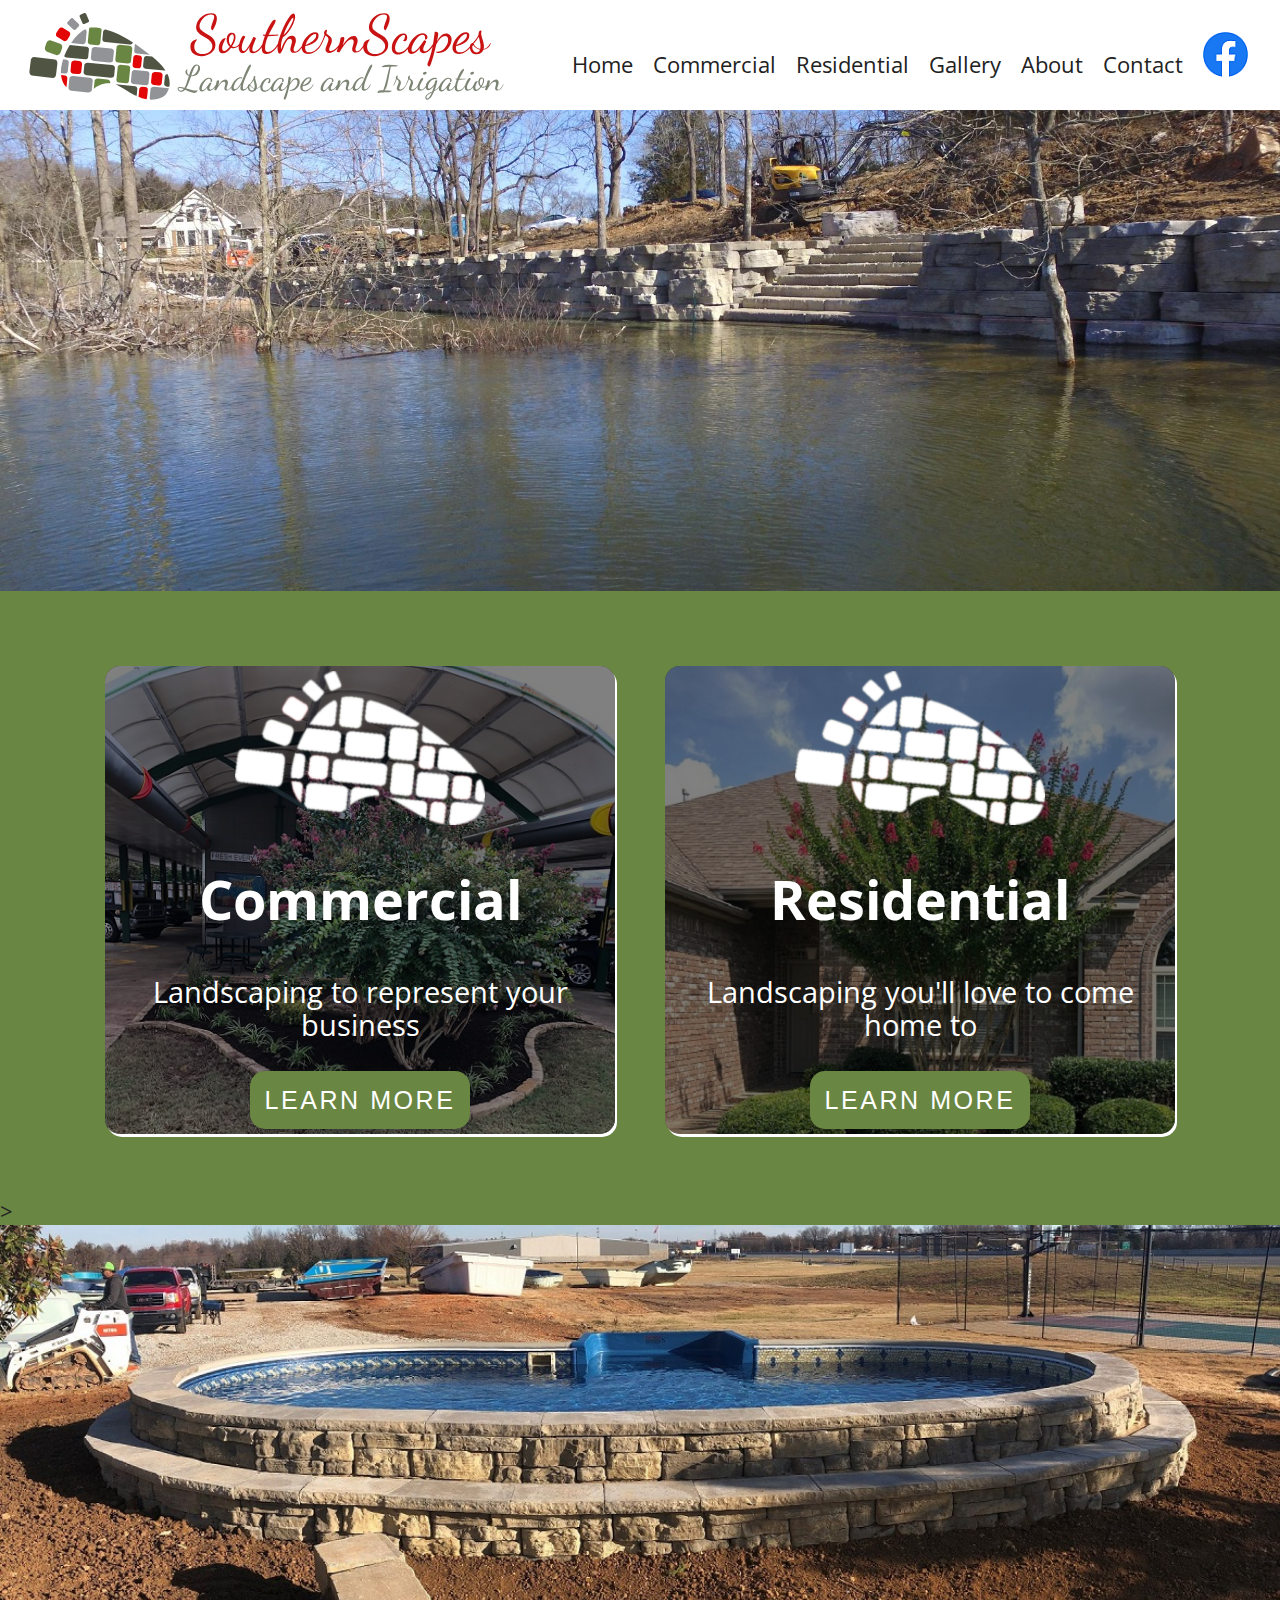
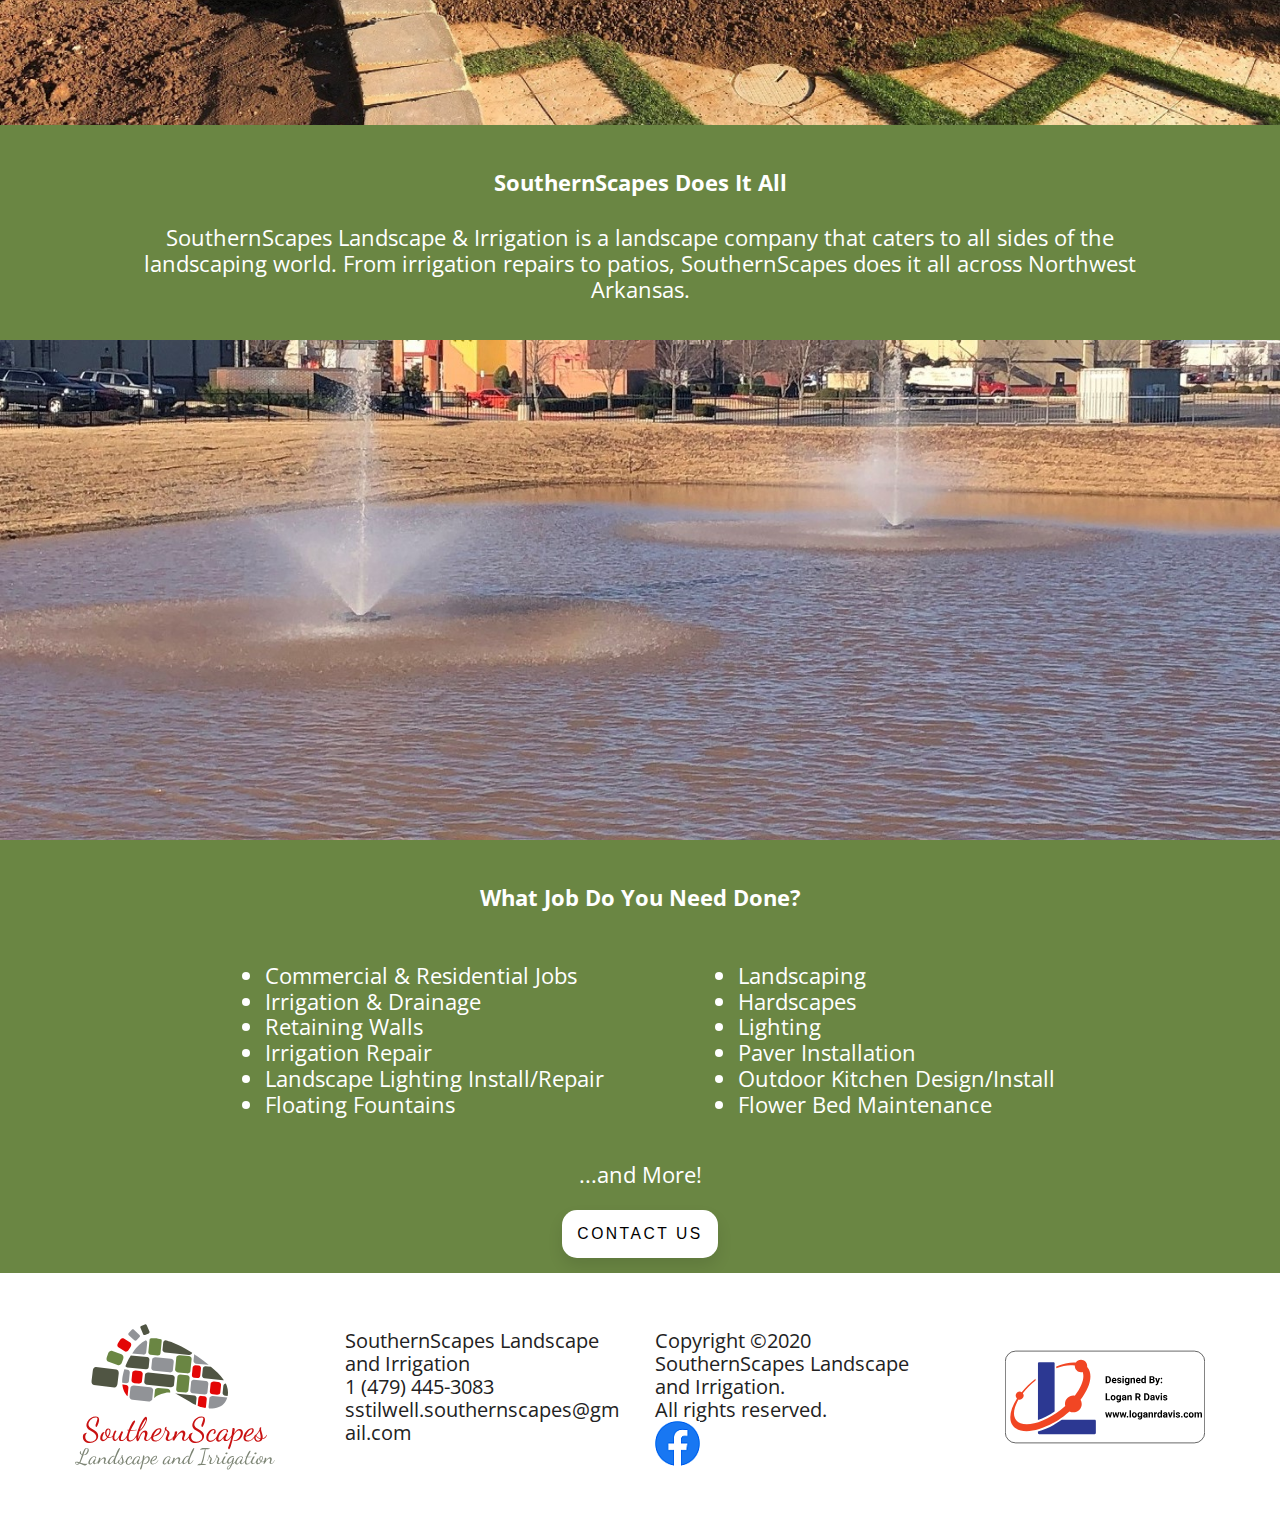
<file: index.html>
<!doctype html>
<html class="no-js" lang="">

<head>
	<!-- Google Analytics: -->
	<script>
		window.ga = function () { ga.q.push(arguments) }; ga.q = []; ga.l = +new Date;
		ga('create', 'UA-152621464-2', 'auto'); ga('set', 'transport', 'beacon'); ga('send', 'pageview')
	</script>
	<script src="https://www.google-analytics.com/analytics.js" async></script>

	<meta charset="utf-8">
	<meta name="viewport" content="width=device-width, initial-scale=1">
	<meta name="theme-color" content="#fafafa">

	<link rel="manifest" href="/site.webmanifest">
	<link rel="apple-touch-icon" href="/icon-192.png">
	<link rel="stylesheet" href="css/main.css">
	<link href="https://fonts.googleapis.com/css?family=Open+Sans&display=swap" rel="stylesheet">

	<title>SouthernScapes NWA</title>
	<meta name="description"
		content="SouthernScapes Landscape & Irrigation is a landscape company in Northwest Arkansas that caters to all sides of the landscaping world. From irrigation repairs to patios, SouthernScapes does it all.">

	<!-- Facebook Meta Tags -->
	<meta property="og:url" content="https://www.southernscapesnwa.com">
	<meta property="og:type" content="website">
	<meta property="og:title" content="SouthernScapes NWA">
	<meta property="og:description"
		content="SouthernScapes Landscape & Irrigation is a landscape company in Northwest Arkansas that caters to all sides of the landscaping world. From irrigation repairs to patios, SouthernScapes does it all.">
	<meta property="og:image" content="https://southernscapesnwa.com/images/logo-color.png">

	<!-- Twitter Meta Tags -->
	<meta name="twitter:card" content="summary_large_image">
	<meta property="twitter:domain" content="southernscapesnwa.com">
	<meta property="twitter:url" content="https://www.southernscapesnwa.com">
	<meta name="twitter:title" content="SouthernScapes NWA">
	<meta name="twitter:description"
		content="SouthernScapes Landscape & Irrigation is a landscape company in Northwest Arkansas that caters to all sides of the landscaping world. From irrigation repairs to patios, SouthernScapes does it all.">
	<meta name="twitter:image" content="https://southernscapesnwa.com/images/logo-color.png">
</head>

<body>
	<div class="main-container">
		<header>
			<div id="headerContent">
				<div>
					<a href="/"><img class="header-logo" src="/images/logo-horizontal.svg" alt="SouthernScapes logo"></a>
				</div>

				<div class="hamburger-icon" onclick="hamburgerIconClick()">
					<div class="bar1"></div>
					<div class="bar2"></div>
					<div class="bar3"></div>
				</div>

				<div class="desktop-menu">
					<nav>
						<ul>
							<li><a href="/">Home</a></li>
							<li><a href="/commercial.html">Commercial</a></li>
							<li><a href="/residential.html">Residential</a></li>
							<li><a href="/gallery.html">Gallery</a></li>
							<li><a href="/about.html">About</a></li>
							<li><a href="/contact.html">Contact</a></li>
							<li><a href="https://www.facebook.com/pg/southernscapesnwa/reviews/?ref=page_internal"><img
										src="/images/facebook-logo.png" style="max-width: unset;" alt="Facebook logo"></a></li>
						</ul>
					</nav>
				</div>

				<div class="mobile-menu-container" id="mobile-menu-container">
					<div class="mobile-menu-outside" onclick="hamburgerIconClick()"></div>
					<div class="mobile-menu" id="mobile-menu">
						<nav class="mobile-menu-nav">
							<ul>
								<li class="mobile-menu-li"><a href="/">Home</a></li>
								<li class="mobile-menu-li"><a href="/commercial.html">Commercial</a></li>
								<li class="mobile-menu-li"><a href="/residential.html">Residential</a></li>
								<li class="mobile-menu-li"><a href="/gallery.html">Gallery</a></li>
								<li class="mobile-menu-li"><a href="/about.html">About</a></li>
								<li class="mobile-menu-li"><a href="/contact.html">Contact</a></li>
								<li><a href="https://www.facebook.com/pg/southernscapesnwa/reviews/?ref=page_internal"><img
											src="/images/facebook-logo.png" style="max-width: unset;" alt="Facebook logo"></a></li>
							</ul>
						</nav>
					</div>
				</div>

				<script> function hamburgerIconClick() { document.getElementById('headerContent').classList.toggle("hamburger-icon-click"); }</script>
			</div>
		</header>

		<section>
			<div class="full-width-image-container">
				<img src="/images/lake-retaining-wall.jpg" class="full-width-image" alt="Huge lake retaining wall">
			</div>
			<div class="services">
				<div class="service">
					<div class="service-content">
						<img src="images/icon-white.png" alt="SouthernScapes white icon">
						<h2>Commercial</h2>
						<p>Landscaping to represent your business</p>
						<button onclick="document.location.href = '/commercial.html';">Learn More</button>
					</div>
					<img src="images/commercial-services.jpg" class="service-background" alt="Commercial landscaping">
				</div>
				<div class="service">
					<div class="service-content">
						<img src="images/icon-white.png" alt="SouthernScapes white icon">
						<h2>Residential</h2>
						<p>Landscaping you'll love to come home to</p>
						<button onclick="document.location.href = '/residential.html';">Learn More</button>
					</div>
					<img src="images/residential-services.jpg" class="service-background" alt="Residential landscaping">
				</div>
			</div>>
			<div class="full-width-image-container">
				<img src="/images/pool-retaining-wall.jpg" class="full-width-image" alt="Pool retaining wall">
			</div>
			<div class="text-content">
				<h4>SouthernScapes Does It All</h4>
				<p>SouthernScapes Landscape & Irrigation is a landscape company that caters to all sides of the landscaping
					world. From irrigation repairs to patios, SouthernScapes does it all across Northwest Arkansas.</p>
			</div>
			<div class="full-width-image-container">
				<img src="/images/fountains.jpg" class="full-width-image" alt="Water fountains">
			</div>
			<div class="text-content">
				<h4>What Job Do You Need Done?</h4>
				<div class="two-column-list">
					<ul>
						<li>Commercial & Residential Jobs</li>
						<li>Irrigation & Drainage</li>
						<li>Retaining walls</li>
						<li>Irrigation repair</li>
						<li>landscape lighting install/repair</li>
						<li>floating fountains</li>
					</ul>
					<ul>
						<li>Landscaping</li>
						<li>Hardscapes</li>
						<li>Lighting</li>
						<li>paver installation</li>
						<li>outdoor kitchen design/install</li>
						<li>flower bed maintenance</li>
					</ul>
				</div>
				<p>...and More!</p>
				<button onclick="document.location.href = '/contact.html';">Contact Us</button>
			</div>
		</section>

		<footer>
			<div id="footerContent">
				<div class="footer-container">
					<div class="footer-image-container">
						<a href="/"><img src="/images/logo-vertical.svg" alt="SouthernScapes logo"></a>
					</div>
					<div>
						<p>SouthernScapes Landscape and Irrigation<br>
							<a href="tel:+14794453083">1 (479) 445-3083</a><br>
							<a style="word-break: break-all;"
								href="mailto:sstilwell.southernscapes@gmail.com">sstilwell.southernscapes@gmail.com</a><br>
						</p>
					</div>
					<div>
						<p>
							Copyright ©2020 SouthernScapes Landscape and Irrigation.<br>
							All rights reserved.<br>
							<a href="https://www.facebook.com/pg/southernscapesnwa/reviews/?ref=page_internal"><img
									src="/images/facebook-logo.png" style="max-width: unset;" alt="Facebook logo"></a>
						</p>
					</div>
					<div class="footer-image-container">
						<a href="https://www.loganrdavis.com"><img src="/images/lrd-tag.svg" alt="www.loganrdavis.com tag"></a>
					</div>
				</div>
			</div>
		</footer>
	</div>
</body>

</html>
</file>
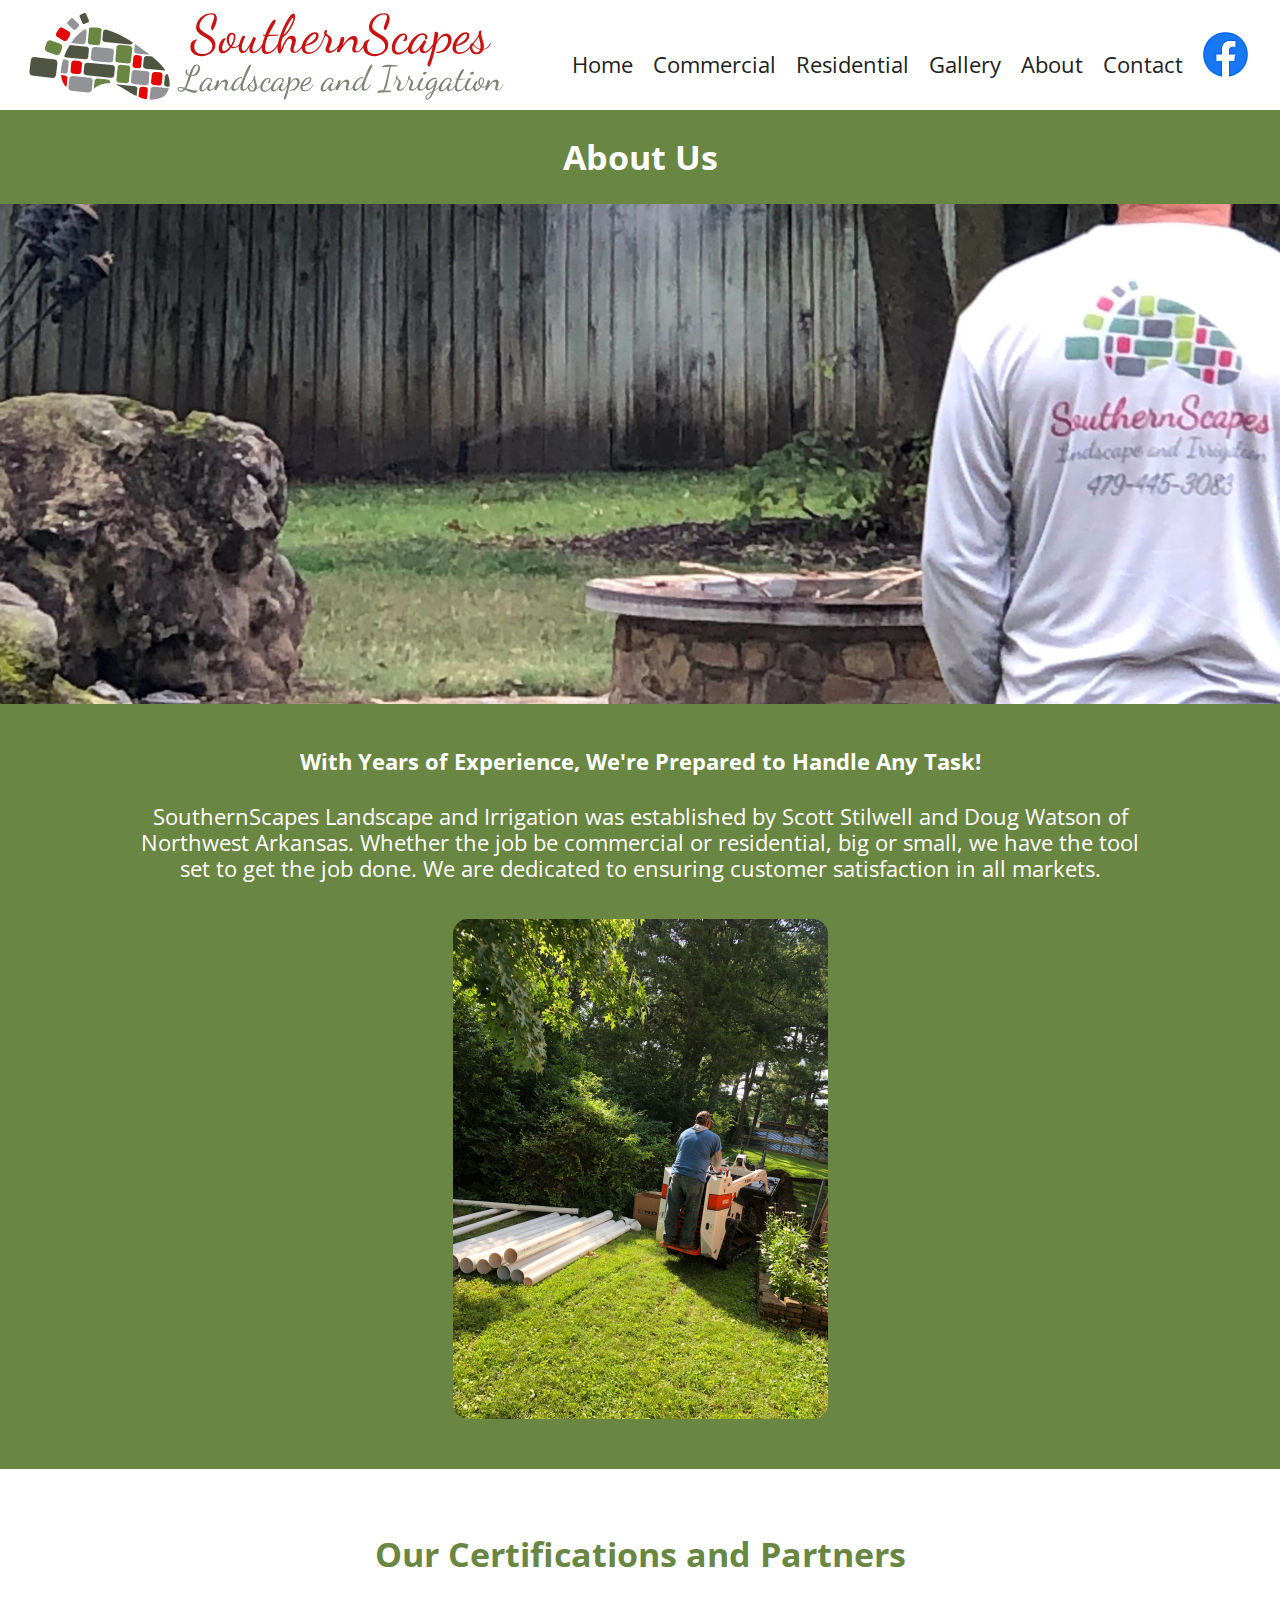
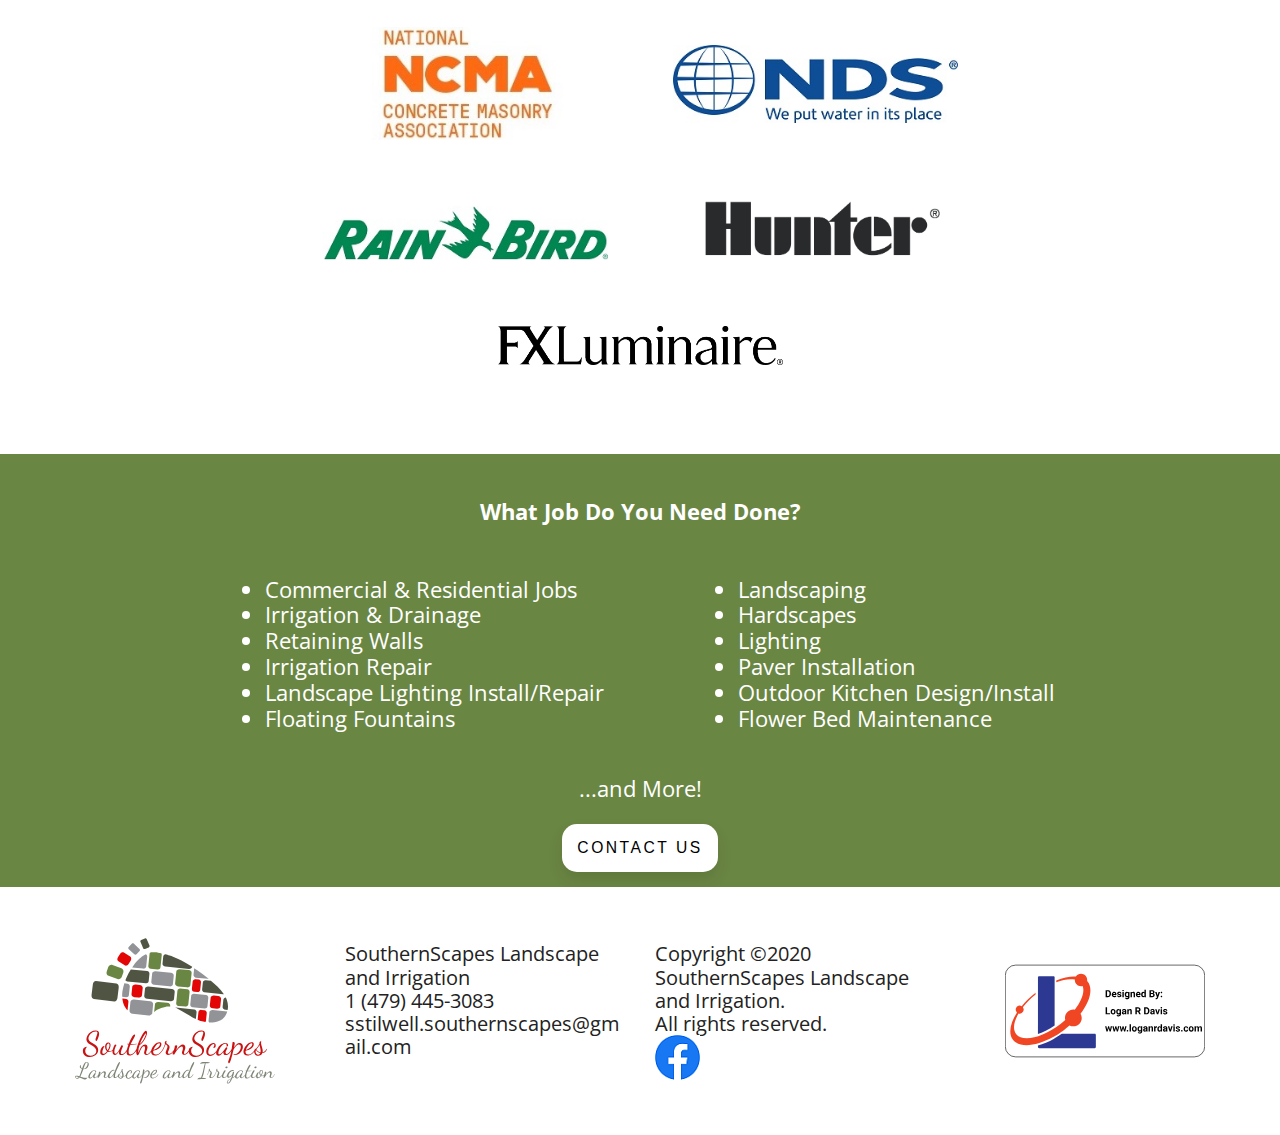
<file: about.html>
<!doctype html>
<html class="no-js" lang="">

<head>
	<!-- Google Analytics: -->
	<script>
		window.ga = function () { ga.q.push(arguments) }; ga.q = []; ga.l = +new Date;
		ga('create', 'UA-152621464-2', 'auto'); ga('set', 'transport', 'beacon'); ga('send', 'pageview')
	</script>
	<script src="https://www.google-analytics.com/analytics.js" async></script>

	<meta charset="utf-8">
	<meta name="viewport" content="width=device-width, initial-scale=1">
	<meta name="theme-color" content="#fafafa">

	<link rel="manifest" href="/site.webmanifest">
	<link rel="apple-touch-icon" href="/icon-192.png">
	<link rel="stylesheet" href="css/main.css">
	<link href="https://fonts.googleapis.com/css?family=Open+Sans&display=swap" rel="stylesheet">

	<title>About | SouthernScapes</title>
	<meta name="description"
		content="SouthernScapes Landscape & Irrigation is a landscape company in Northwest Arkansas that caters to all sides of the landscaping world. From irrigation repairs to patios, SouthernScapes does it all.">

	<!-- Facebook Meta Tags -->
	<meta property="og:url" content="https://www.southernscapesnwa.com/about.html">
	<meta property="og:type" content="website">
	<meta property="og:title" content="About | SouthernScapes">
	<meta property="og:description"
		content="SouthernScapes Landscape & Irrigation is a landscape company in Northwest Arkansas that caters to all sides of the landscaping world. From irrigation repairs to patios, SouthernScapes does it all.">
	<meta property="og:image" content="https://southernscapesnwa.com/images/logo-color.png">

	<!-- Twitter Meta Tags -->
	<meta name="twitter:card" content="summary_large_image">
	<meta property="twitter:domain" content="southernscapesnwa.com">
	<meta property="twitter:url" content="https://www.southernscapesnwa.com/about.html">
	<meta name="twitter:title" content="About | SouthernScapes">
	<meta name="twitter:description"
		content="SouthernScapes Landscape & Irrigation is a landscape company in Northwest Arkansas that caters to all sides of the landscaping world. From irrigation repairs to patios, SouthernScapes does it all.">
	<meta name="twitter:image" content="https://southernscapesnwa.com/images/logo-color.png">
</head>

<body>
	<div class="main-container">
		<header>
			<div id="headerContent">
				<div>
					<a href="/"><img class="header-logo" src="/images/logo-horizontal.svg" alt="SouthernScapes logo"></a>
				</div>

				<div class="hamburger-icon" onclick="hamburgerIconClick()">
					<div class="bar1"></div>
					<div class="bar2"></div>
					<div class="bar3"></div>
				</div>

				<div class="desktop-menu">
					<nav>
						<ul>
							<li><a href="/">Home</a></li>
							<li><a href="/commercial.html">Commercial</a></li>
							<li><a href="/residential.html">Residential</a></li>
							<li><a href="/gallery.html">Gallery</a></li>
							<li><a href="/about.html">About</a></li>
							<li><a href="/contact.html">Contact</a></li>
							<li><a href="https://www.facebook.com/pg/southernscapesnwa/reviews/?ref=page_internal"><img
										src="/images/facebook-logo.png" style="max-width: unset;" alt="Facebook logo"></a></li>
						</ul>
					</nav>
				</div>

				<div class="mobile-menu-container" id="mobile-menu-container">
					<div class="mobile-menu-outside" onclick="hamburgerIconClick()"></div>
					<div class="mobile-menu" id="mobile-menu">
						<nav class="mobile-menu-nav">
							<ul>
								<li class="mobile-menu-li"><a href="/">Home</a></li>
								<li class="mobile-menu-li"><a href="/commercial.html">Commercial</a></li>
								<li class="mobile-menu-li"><a href="/residential.html">Residential</a></li>
								<li class="mobile-menu-li"><a href="/gallery.html">Gallery</a></li>
								<li class="mobile-menu-li"><a href="/about.html">About</a></li>
								<li class="mobile-menu-li"><a href="/contact.html">Contact</a></li>
								<li><a href="https://www.facebook.com/pg/southernscapesnwa/reviews/?ref=page_internal"><img
											src="/images/facebook-logo.png" style="max-width: unset;" alt="Facebook logo"></a></li>
							</ul>
						</nav>
					</div>
				</div>

				<script> function hamburgerIconClick() { document.getElementById('headerContent').classList.toggle("hamburger-icon-click"); }</script>
			</div>
		</header>

		<section>
			<h2 class="title">About Us</h2>
			<div class="full-width-image-container">
				<img src="/images/southernscapes-shirt.jpg" class="full-width-image about-us-image-1"
					alt="SouthernScapes People">
			</div>
			<div class="text-content">
				<h4>With Years of Experience, We're Prepared to Handle Any Task!</h4>
				<p>SouthernScapes Landscape and Irrigation was established by Scott Stilwell and Doug Watson of Northwest
					Arkansas. Whether the job be commercial or residential, big or small, we have the tool set to get the job
					done. We are dedicated to ensuring customer satisfaction in all markets.</p>
			</div>

			<div class="about-slideshow"></div>

			<div class="partners-div">
				<h2>Our Certifications and Partners</h2>
				<div class="partners">
					<a href="https://ncma.org/srw-contractors/"><img src="images/partners/ncma-logo.jpg" alt="NCMA logo"></a>
					<a href="https://www.ndspro.com/"><img src="images/partners/nds-logo.jpg" alt="NDS Logo"></a>
					<a href="https://www.rainbird.com/corporate/rain-bird-logo"><img src="images/partners/rainbird-logo.jpg"
							alt="Rainbird logo"></a>
					<a href="https://www.hunterindustries.com/resource_guide/logos"><img src="images/partners/hunter-logo.png"
							alt="Hunter logo"></a>
					<a href="https://www.fxl.com/"><img src="images/partners/fxluminaire-logo.png" alt="FXL logo"></a>
				</div>
			</div>

			<div class="text-content">
				<h4>What Job Do You Need Done?</h4>
				<div class="two-column-list">
					<ul>
						<li>Commercial & Residential Jobs</li>
						<li>Irrigation & Drainage</li>
						<li>Retaining walls</li>
						<li>Irrigation repair</li>
						<li>landscape lighting install/repair</li>
						<li>floating fountains</li>
					</ul>
					<ul>
						<li>Landscaping</li>
						<li>Hardscapes</li>
						<li>Lighting</li>
						<li>paver installation</li>
						<li>outdoor kitchen design/install</li>
						<li>flower bed maintenance</li>
					</ul>
				</div>
				<p>...and More!</p>
				<button onclick="document.location.href = '/contact.html';">Contact Us</button>
			</div>
		</section>

		<footer>
			<div id="footerContent">
				<div class="footer-container">
					<div class="footer-image-container">
						<a href="/"><img src="/images/logo-vertical.svg" alt="SouthernScapes logo"></a>
					</div>
					<div>
						<p>SouthernScapes Landscape and Irrigation<br>
							<a href="tel:+14794453083">1 (479) 445-3083</a><br>
							<a style="word-break: break-all;"
								href="mailto:sstilwell.southernscapes@gmail.com">sstilwell.southernscapes@gmail.com</a><br>
						</p>
					</div>
					<div>
						<p>
							Copyright ©2020 SouthernScapes Landscape and Irrigation.<br>
							All rights reserved.<br>
							<a href="https://www.facebook.com/pg/southernscapesnwa/reviews/?ref=page_internal"><img
									src="/images/facebook-logo.png" style="max-width: unset;" alt="Facebook logo"></a>
						</p>
					</div>
					<div class="footer-image-container">
						<a href="https://www.loganrdavis.com"><img src="/images/lrd-tag.svg" alt="www.loganrdavis.com tag"></a>
					</div>
				</div>
			</div>
		</footer>
	</div>
</body>

</html>
</file>
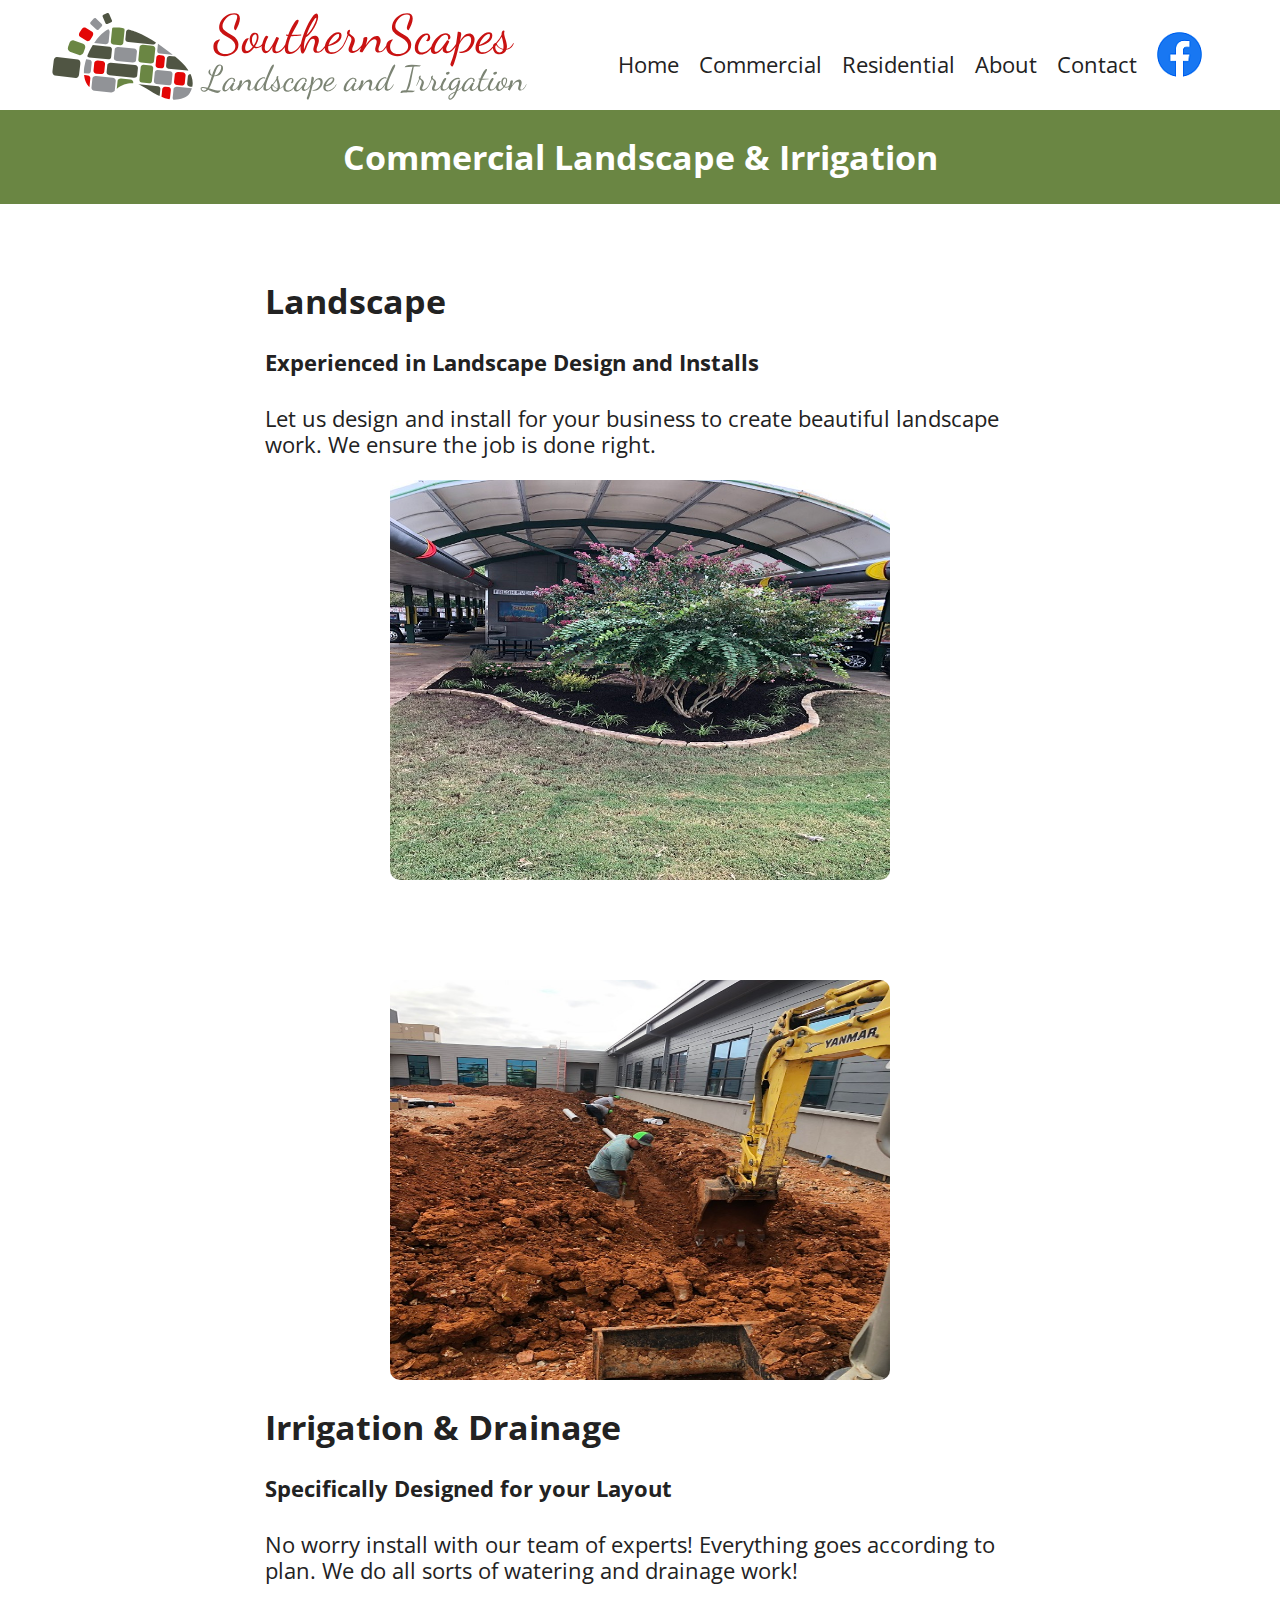
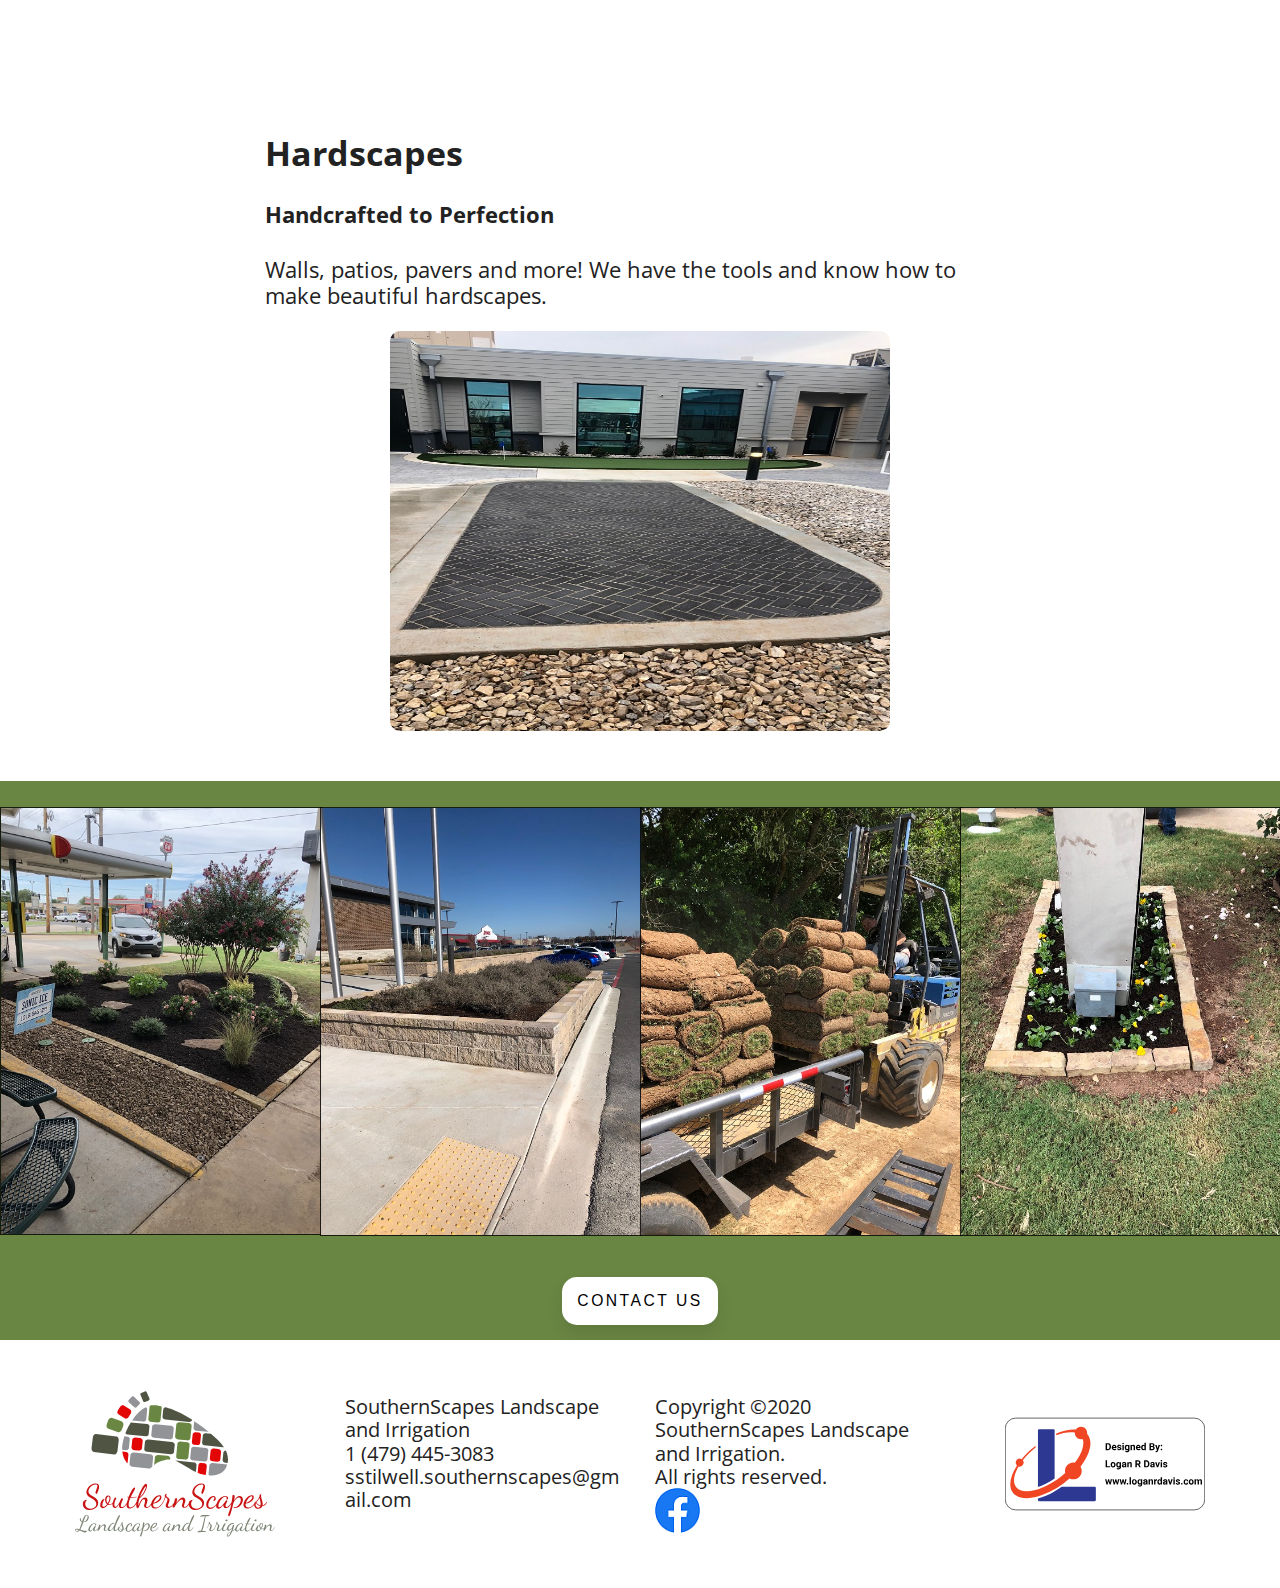
<file: commercial.html>
<!doctype html>
<html class="no-js" lang="">

<head>
	<!-- Google Analytics: -->
	<script>
		window.ga = function () { ga.q.push(arguments) }; ga.q = []; ga.l = +new Date;
		ga('create', 'UA-152621464-2', 'auto'); ga('set', 'transport', 'beacon'); ga('send', 'pageview')
	</script>
	<script src="https://www.google-analytics.com/analytics.js" async></script>

	<meta charset="utf-8">
	<meta name="viewport" content="width=device-width, initial-scale=1">
	<meta name="theme-color" content="#fafafa">

	<link rel="manifest" href="/site.webmanifest">
	<link rel="apple-touch-icon" href="/icon-192.png">
	<link rel="stylesheet" href="css/main.css">
	<link href="https://fonts.googleapis.com/css?family=Open+Sans&display=swap" rel="stylesheet">

	<title>Commercial | SouthernScapes</title>
	<meta name="description"
		content="SouthernScapes Landscape & Irrigation is a landscape company in Northwest Arkansas that caters to all sides of the landscaping world. From irrigation repairs to patios, SouthernScapes does it all.">

	<!-- Facebook Meta Tags -->
	<meta property="og:url" content="https://www.southernscapesnwa.com/commercial.html">
	<meta property="og:type" content="website">
	<meta property="og:title" content="Commercial | SouthernScapes">
	<meta property="og:description"
		content="SouthernScapes Landscape & Irrigation is a landscape company in Northwest Arkansas that caters to all sides of the landscaping world. From irrigation repairs to patios, SouthernScapes does it all.">
	<meta property="og:image" content="https://southernscapesnwa.com/images/logo-color.png">

	<!-- Twitter Meta Tags -->
	<meta name="twitter:card" content="summary_large_image">
	<meta property="twitter:domain" content="southernscapesnwa.com">
	<meta property="twitter:url" content="https://www.southernscapesnwa.com/commercial.html">
	<meta name="twitter:title" content="Commercial | SouthernScapes">
	<meta name="twitter:description"
		content="SouthernScapes Landscape & Irrigation is a landscape company in Northwest Arkansas that caters to all sides of the landscaping world. From irrigation repairs to patios, SouthernScapes does it all.">
	<meta name="twitter:image" content="https://southernscapesnwa.com/images/logo-color.png">
</head>

<body>
	<div class="main-container">
		<header>
			<div id="headerContent">
				<div>
					<a href="/"><img class="header-logo" src="/images/logo-horizontal.svg" alt="SouthernScapes logo"></a>
				</div>

				<div class="hamburger-icon" onclick="hamburgerIconClick()">
					<div class="bar1"></div>
					<div class="bar2"></div>
					<div class="bar3"></div>
				</div>

				<div class="desktop-menu">
					<nav>
						<ul>
							<li><a href="/">Home</a></li>
							<li><a href="/commercial.html">Commercial</a></li>
							<li><a href="/residential.html">Residential</a></li>
							<li><a href="/about.html">About</a></li>
							<li><a href="/contact.html">Contact</a></li>
							<li><a href="https://www.facebook.com/pg/southernscapesnwa/reviews/?ref=page_internal"><img
										src="/images/facebook-logo.png" style="max-width: unset;" alt="Facebook logo"></a></li>
						</ul>
					</nav>
				</div>

				<div class="mobile-menu-container" id="mobile-menu-container">
					<div class="mobile-menu-outside" onclick="hamburgerIconClick()"></div>
					<div class="mobile-menu" id="mobile-menu">
						<nav class="mobile-menu-nav">
							<ul>
								<li class="mobile-menu-li"><a href="/">Home</a></li>
								<li class="mobile-menu-li"><a href="/commercial.html">Commercial</a></li>
								<li class="mobile-menu-li"><a href="/residential.html">Residential</a></li>
								<li class="mobile-menu-li"><a href="/about.html">About</a></li>
								<li class="mobile-menu-li"><a href="/contact.html">Contact</a></li>
								<li><a href="https://www.facebook.com/pg/southernscapesnwa/reviews/?ref=page_internal"><img
											src="/images/facebook-logo.png" style="max-width: unset;" alt="Facebook logo"></a></li>
							</ul>
						</nav>
					</div>
				</div>

				<script> function hamburgerIconClick() { document.getElementById('headerContent').classList.toggle("hamburger-icon-click"); }</script>
			</div>
		</header>

		<section>
			<h2 class="title">Commercial Landscape & Irrigation</h2>
			<div class="side-by-side">
				<div>
					<h2>Landscape</h2>
					<h4>Experienced in Landscape Design and Installs </h4>
					<p>Let us design and install for your business to create beautiful landscape work.
						We ensure the job is done right.</p>
				</div>
				<img src="/images/commercial-services.jpg" alt="Commercial landscape">
			</div>
			<hr style="background-color: black; color:black; border-top: black; margin: 0;">
			<div class="side-by-side">
				<img src="/images/digging-commercial.jpg" alt="Commercial digging">
				<div>
					<h2>Irrigation & Drainage</h2>
					<h4>Specifically Designed for your Layout</h4>
					<p>No worry install with our team of experts! Everything goes according to plan. We do all sorts of watering
						and drainage work!</p>
				</div>
			</div>
			<hr style="background-color: black; color:black; border-top: black; margin: 0;">
			<div class="side-by-side">
				<div>
					<h2>Hardscapes</h2>
					<h4>Handcrafted to Perfection</h4>
					<p>Walls, patios, pavers and more! We have the tools and know how to make beautiful hardscapes.</p>
				</div>
				<img src="/images/walkway.jpg" alt="Paver">
			</div>
			<hr style="background-color: black; color:black; border-top: black; margin: 0;">
			<br>

			<div class="image-grid">
				<img src="/images/sonic-front-flowerbed.jpg" alt="Flowerbed">
				<img src="/images/plant-wall.jpg" alt="Flowerbed retaining wall">
				<img src="/images/hauling-sod.jpg" alt="Sod being hauled">
				<img src="/images/pole-plants.jpg" alt="Surrounding plants">
			</div>
			<br>
			<div style="margin: 15px auto 15px auto;text-align: center;">
				<button onclick="document.location.href = '/contact.html';">Contact Us</button>
			</div>

		</section>

		<footer>
			<div id="footerContent">
				<div class="footer-container">
					<div class="footer-image-container">
						<a href="/"><img src="/images/logo-vertical.svg" alt="SouthernScapes logo"></a>
					</div>
					<div>
						<p>SouthernScapes Landscape and Irrigation<br>
							<a href="tel:+14794453083">1 (479) 445-3083</a><br>
							<a style="word-break: break-all;"
								href="mailto:sstilwell.southernscapes@gmail.com">sstilwell.southernscapes@gmail.com</a><br>
						</p>
					</div>
					<div>
						<p>
							Copyright ©2020 SouthernScapes Landscape and Irrigation.<br>
							All rights reserved.<br>
							<a href="https://www.facebook.com/pg/southernscapesnwa/reviews/?ref=page_internal"><img
									src="/images/facebook-logo.png" style="max-width: unset;" alt="Facebook logo"></a>
						</p>
					</div>
					<div class="footer-image-container">
						<a href="https://www.loganrdavis.com"><img src="/images/lrd-tag.svg" alt="www.loganrdavis.com tag"></a>
					</div>
				</div>
			</div>
		</footer>
	</div>
</body>

</html>
</file>
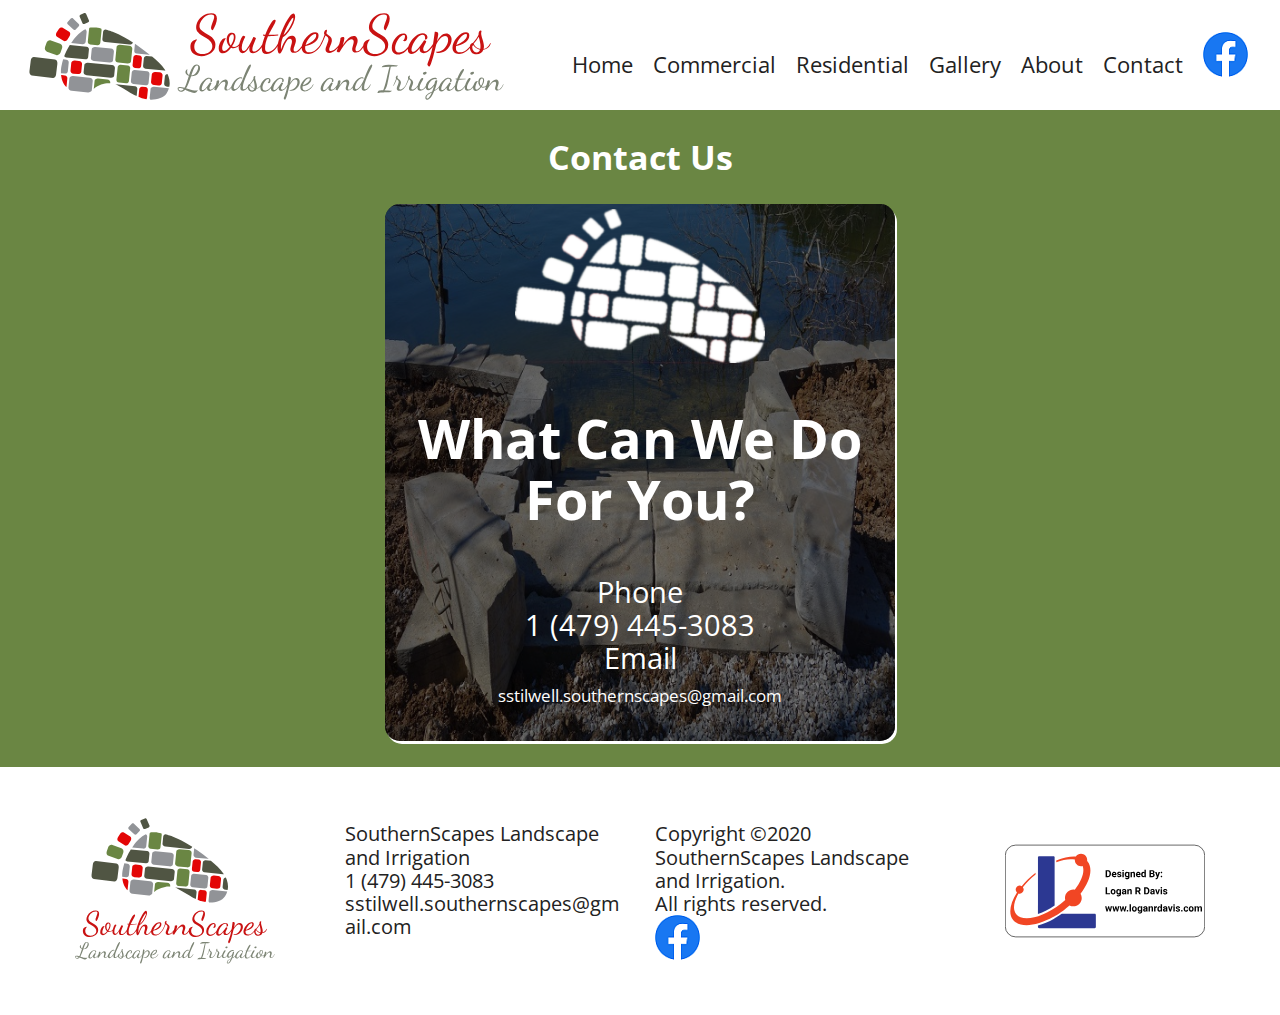
<file: contact.html>
<!doctype html>
<html class="no-js" lang="">

<head>
	<!-- Google Analytics: -->
	<script>
		window.ga = function () { ga.q.push(arguments) }; ga.q = []; ga.l = +new Date;
		ga('create', 'UA-152621464-2', 'auto'); ga('set', 'transport', 'beacon'); ga('send', 'pageview')
	</script>
	<script src="https://www.google-analytics.com/analytics.js" async></script>

	<meta charset="utf-8">
	<meta name="viewport" content="width=device-width, initial-scale=1">
	<meta name="theme-color" content="#fafafa">

	<link rel="manifest" href="/site.webmanifest">
	<link rel="apple-touch-icon" href="/icon-192.png">
	<link rel="stylesheet" href="css/main.css">
	<link href="https://fonts.googleapis.com/css?family=Open+Sans&display=swap" rel="stylesheet">

	<title>Contact | SouthernScapes</title>
	<meta name="description"
		content="SouthernScapes Landscape & Irrigation is a landscape company in Northwest Arkansas that caters to all sides of the landscaping world. From irrigation repairs to patios, SouthernScapes does it all.">

	<!-- Facebook Meta Tags -->
	<meta property="og:url" content="https://www.southernscapesnwa.com/contact.html">
	<meta property="og:type" content="website">
	<meta property="og:title" content="Contact | SouthernScapes">
	<meta property="og:description"
		content="SouthernScapes Landscape & Irrigation is a landscape company in Northwest Arkansas that caters to all sides of the landscaping world. From irrigation repairs to patios, SouthernScapes does it all.">
	<meta property="og:image" content="https://southernscapesnwa.com/images/logo-color.png">

	<!-- Twitter Meta Tags -->
	<meta name="twitter:card" content="summary_large_image">
	<meta property="twitter:domain" content="southernscapesnwa.com">
	<meta property="twitter:url" content="https://www.southernscapesnwa.com/contact.html">
	<meta name="twitter:title" content="Contact | SouthernScapes">
	<meta name="twitter:description"
		content="SouthernScapes Landscape & Irrigation is a landscape company in Northwest Arkansas that caters to all sides of the landscaping world. From irrigation repairs to patios, SouthernScapes does it all.">
	<meta name="twitter:image" content="https://southernscapesnwa.com/images/logo-color.png">
</head>

<body>
	<div class="main-container">
		<header>
			<div id="headerContent">
				<div>
					<a href="/"><img class="header-logo" src="/images/logo-horizontal.svg" alt="SouthernScapes logo"></a>
				</div>

				<div class="hamburger-icon" onclick="hamburgerIconClick()">
					<div class="bar1"></div>
					<div class="bar2"></div>
					<div class="bar3"></div>
				</div>

				<div class="desktop-menu">
					<nav>
						<ul>
							<li><a href="/">Home</a></li>
							<li><a href="/commercial.html">Commercial</a></li>
							<li><a href="/residential.html">Residential</a></li>
							<li><a href="/gallery.html">Gallery</a></li>
							<li><a href="/about.html">About</a></li>
							<li><a href="/contact.html">Contact</a></li>
							<li><a href="https://www.facebook.com/pg/southernscapesnwa/reviews/?ref=page_internal"><img
										src="/images/facebook-logo.png" style="max-width: unset;" alt="Facebook logo"></a></li>
						</ul>
					</nav>
				</div>

				<div class="mobile-menu-container" id="mobile-menu-container">
					<div class="mobile-menu-outside" onclick="hamburgerIconClick()"></div>
					<div class="mobile-menu" id="mobile-menu">
						<nav class="mobile-menu-nav">
							<ul>
								<li class="mobile-menu-li"><a href="/">Home</a></li>
								<li class="mobile-menu-li"><a href="/commercial.html">Commercial</a></li>
								<li class="mobile-menu-li"><a href="/residential.html">Residential</a></li>
								<li class="mobile-menu-li"><a href="/gallery.html">Gallery</a></li>
								<li class="mobile-menu-li"><a href="/about.html">About</a></li>
								<li class="mobile-menu-li"><a href="/contact.html">Contact</a></li>
								<li><a href="https://www.facebook.com/pg/southernscapesnwa/reviews/?ref=page_internal"><img
											src="/images/facebook-logo.png" style="max-width: unset;" alt="Facebook logo"></a></li>
							</ul>
						</nav>
					</div>
				</div>

				<script> function hamburgerIconClick() { document.getElementById('headerContent').classList.toggle("hamburger-icon-click"); }</script>
			</div>
		</header>

		<section>
			<h2 class="title">Contact Us</h2>
			<div class="service" style="margin: 0 auto;">
				<div class="service-content">
					<img src="images/icon-white.png" alt="SouthernScapes white icon">
					<h2>What Can We Do For You?</h2>
					<p>Phone<br><a href="tel:+14794453083">1 (479) 445-3083</a>
						<br>
						Email
						<br>
						<a style="font-size: 0.60em;"
							href="mailto:sstilwell.southernscapes@gmail.com">sstilwell.southernscapes@gmail.com</a>
						<br>
					</p>
				</div>
				<img src="images/lake-wall-steps.JPG" class="service-background" alt="Stone steps">
			</div>
			<br>
		</section>

		<footer>
			<div id="footerContent">
				<div class="footer-container">
					<div class="footer-image-container">
						<a href="/"><img src="/images/logo-vertical.svg" alt="SouthernScapes logo"></a>
					</div>
					<div>
						<p>SouthernScapes Landscape and Irrigation<br>
							<a href="tel:+14794453083">1 (479) 445-3083</a><br>
							<a style="word-break: break-all;"
								href="mailto:sstilwell.southernscapes@gmail.com">sstilwell.southernscapes@gmail.com</a><br>
						</p>
					</div>
					<div>
						<p>
							Copyright ©2020 SouthernScapes Landscape and Irrigation.<br>
							All rights reserved.<br>
							<a href="https://www.facebook.com/pg/southernscapesnwa/reviews/?ref=page_internal"><img
									src="/images/facebook-logo.png" style="max-width: unset;" alt="Facebook logo"></a>
						</p>
					</div>
					<div class="footer-image-container">
						<a href="https://www.loganrdavis.com"><img src="/images/lrd-tag.svg" alt="www.loganrdavis.com tag"></a>
					</div>
				</div>
			</div>
		</footer>
	</div>
</body>

</html>
</file>
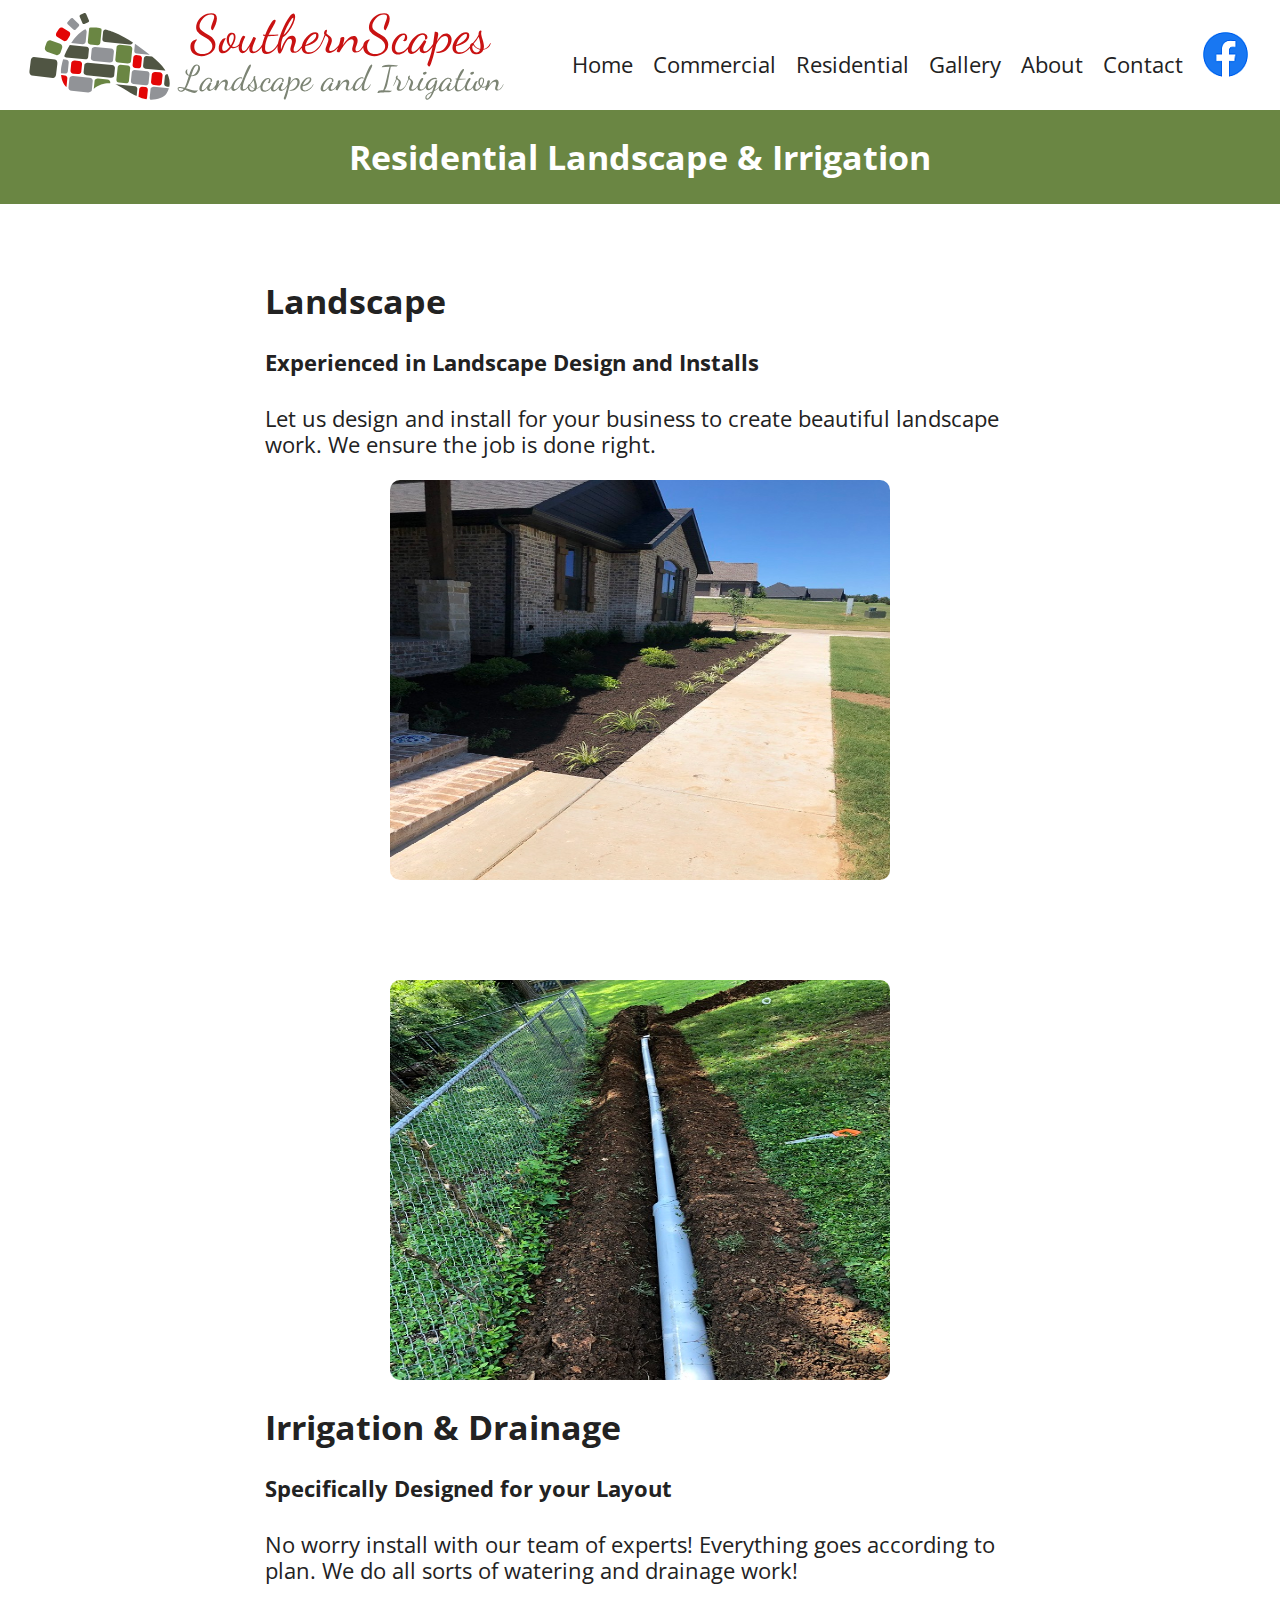
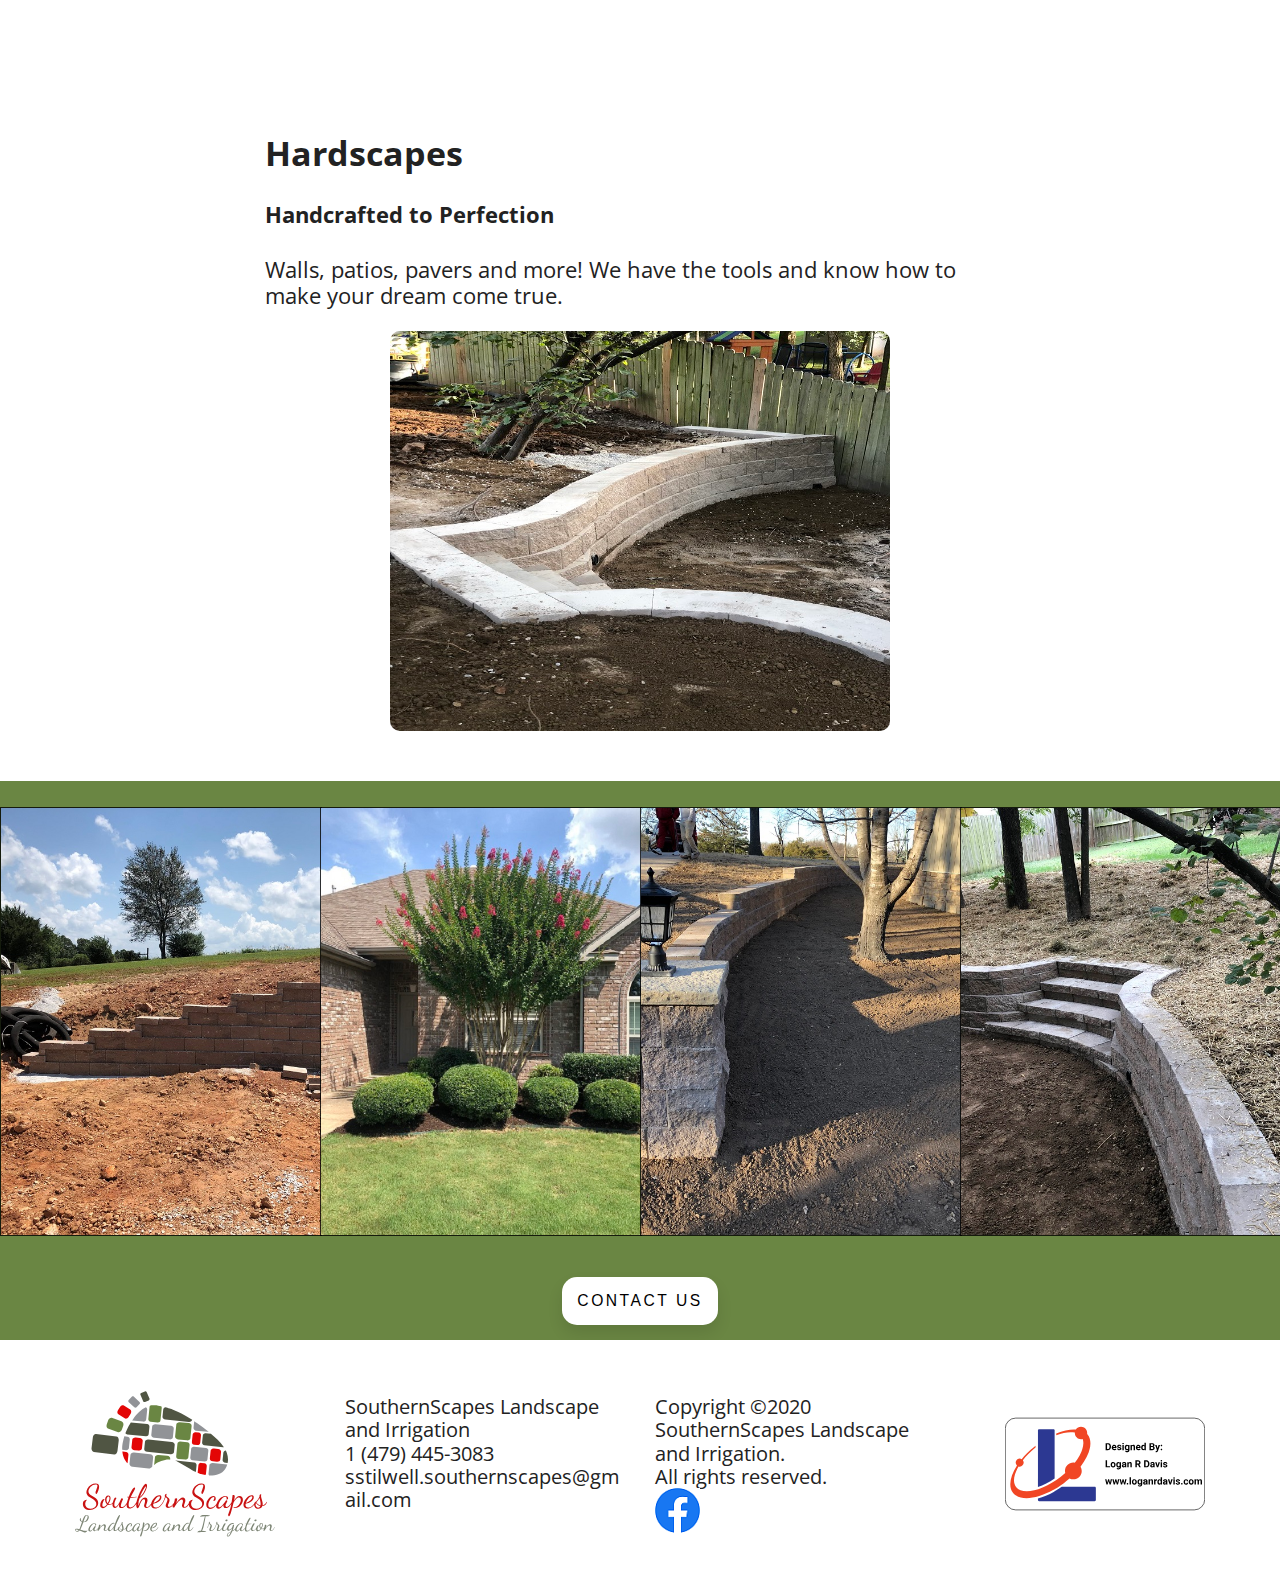
<file: residential.html>
<!doctype html>
<html class="no-js" lang="">

<head>
	<!-- Google Analytics: -->
	<script>
		window.ga = function () { ga.q.push(arguments) }; ga.q = []; ga.l = +new Date;
		ga('create', 'UA-152621464-2', 'auto'); ga('set', 'transport', 'beacon'); ga('send', 'pageview')
	</script>
	<script src="https://www.google-analytics.com/analytics.js" async></script>

	<meta charset="utf-8">
	<meta name="viewport" content="width=device-width, initial-scale=1">
	<meta name="theme-color" content="#fafafa">

	<link rel="manifest" href="/site.webmanifest">
	<link rel="apple-touch-icon" href="/icon-192.png">
	<link rel="stylesheet" href="css/main.css">
	<link href="https://fonts.googleapis.com/css?family=Open+Sans&display=swap" rel="stylesheet">

	<title>Residential | SouthernScapes</title>
	<meta name="description"
		content="SouthernScapes Landscape & Irrigation is a landscape company in Northwest Arkansas that caters to all sides of the landscaping world. From irrigation repairs to patios, SouthernScapes does it all.">

	<!-- Facebook Meta Tags -->
	<meta property="og:url" content="https://www.southernscapesnwa.com/residential.html">
	<meta property="og:type" content="website">
	<meta property="og:title" content="Residential | SouthernScapes">
	<meta property="og:description"
		content="SouthernScapes Landscape & Irrigation is a landscape company in Northwest Arkansas that caters to all sides of the landscaping world. From irrigation repairs to patios, SouthernScapes does it all.">
	<meta property="og:image" content="https://southernscapesnwa.com/images/logo-color.png">

	<!-- Twitter Meta Tags -->
	<meta name="twitter:card" content="summary_large_image">
	<meta property="twitter:domain" content="southernscapesnwa.com">
	<meta property="twitter:url" content="https://www.southernscapesnwa.com/residential.html">
	<meta name="twitter:title" content="Residential | SouthernScapes">
	<meta name="twitter:description"
		content="SouthernScapes Landscape & Irrigation is a landscape company in Northwest Arkansas that caters to all sides of the landscaping world. From irrigation repairs to patios, SouthernScapes does it all.">
	<meta name="twitter:image" content="https://southernscapesnwa.com/images/logo-color.png">
</head>

<body>
	<div class="main-container">
		<header>
			<div id="headerContent">
				<div>
					<a href="/"><img class="header-logo" src="/images/logo-horizontal.svg" alt="SouthernScapes logo"></a>
				</div>

				<div class="hamburger-icon" onclick="hamburgerIconClick()">
					<div class="bar1"></div>
					<div class="bar2"></div>
					<div class="bar3"></div>
				</div>

				<div class="desktop-menu">
					<nav>
						<ul>
							<li><a href="/">Home</a></li>
							<li><a href="/commercial.html">Commercial</a></li>
							<li><a href="/residential.html">Residential</a></li>
							<li><a href="/gallery.html">Gallery</a></li>
							<li><a href="/about.html">About</a></li>
							<li><a href="/contact.html">Contact</a></li>
							<li><a href="https://www.facebook.com/pg/southernscapesnwa/reviews/?ref=page_internal"><img
										src="/images/facebook-logo.png" style="max-width: unset;" alt="Facebook logo"></a></li>
						</ul>
					</nav>
				</div>

				<div class="mobile-menu-container" id="mobile-menu-container">
					<div class="mobile-menu-outside" onclick="hamburgerIconClick()"></div>
					<div class="mobile-menu" id="mobile-menu">
						<nav class="mobile-menu-nav">
							<ul>
								<li class="mobile-menu-li"><a href="/">Home</a></li>
								<li class="mobile-menu-li"><a href="/commercial.html">Commercial</a></li>
								<li class="mobile-menu-li"><a href="/residential.html">Residential</a></li>
								<li class="mobile-menu-li"><a href="/gallery.html">Gallery</a></li>
								<li class="mobile-menu-li"><a href="/about.html">About</a></li>
								<li class="mobile-menu-li"><a href="/contact.html">Contact</a></li>
								<li><a href="https://www.facebook.com/pg/southernscapesnwa/reviews/?ref=page_internal"><img
											src="/images/facebook-logo.png" style="max-width: unset;" alt="Facebook logo"></a></li>
							</ul>
						</nav>
					</div>
				</div>

				<script> function hamburgerIconClick() { document.getElementById('headerContent').classList.toggle("hamburger-icon-click"); }</script>
			</div>
		</header>

		<section>
			<h2 class="title">Residential Landscape & Irrigation</h2>
			<div class="side-by-side">
				<div>
					<h2>Landscape</h2>
					<h4>Experienced in Landscape Design and Installs </h4>
					<p>Let us design and install for your business to create beautiful landscape work.
						We ensure the job is done right.</p>
				</div>
				<img src="/images/home-flower-bed.jpg" alt="Home flower bed">
			</div>
			<hr style="background-color: black; color:black; border-top: black; margin: 0;">
			<div class="side-by-side">
				<img src="/images/home-irrigation.jpg" alt="Home drainage">
				<div>
					<h2>Irrigation & Drainage</h2>
					<h4>Specifically Designed for your Layout</h4>
					<p>No worry install with our team of experts! Everything goes according to plan. We do all sorts of watering
						and drainage work!</p>
				</div>
			</div>
			<hr style="background-color: black; color:black; border-top: black; margin: 0;">
			<div class="side-by-side">
				<div>
					<h2>Hardscapes</h2>
					<h4>Handcrafted to Perfection</h4>
					<p>Walls, patios, pavers and more! We have the tools and know how to make your dream come true.</p>
				</div>
				<img src="/images/stone-wall.jpg" alt="Home stone wall">
			</div>
			<hr style="background-color: black; color:black; border-top: black; margin: 0;">
			<br>

			<div class="image-grid">
				<img src="/images/home-retaining-wall-end.jpg" alt="Home retaining wall end">
				<img src="/images/residential-services.jpg" alt="Residential services">
				<img src="/images/lantern-retaining-wall.jpg" alt="Lantern on retaining wall">
				<img src="/images/stone-steps.jpg" alt="Stone steps">
			</div>
			<br>

			<div style="margin: 15px auto 15px auto;text-align: center;">
				<button onclick="document.location.href = '/contact.html';">Contact Us</button>
			</div>

		</section>

		<footer>
			<div id="footerContent">
				<div class="footer-container">
					<div class="footer-image-container">
						<a href="/"><img src="/images/logo-vertical.svg" alt="SouthernScapes logo"></a>
					</div>
					<div>
						<p>SouthernScapes Landscape and Irrigation<br>
							<a href="tel:+14794453083">1 (479) 445-3083</a><br>
							<a style="word-break: break-all;"
								href="mailto:sstilwell.southernscapes@gmail.com">sstilwell.southernscapes@gmail.com</a><br>
						</p>
					</div>
					<div>
						<p>
							Copyright ©2020 SouthernScapes Landscape and Irrigation.<br>
							All rights reserved.<br>
							<a href="https://www.facebook.com/pg/southernscapesnwa/reviews/?ref=page_internal"><img
									src="/images/facebook-logo.png" style="max-width: unset;" alt="Facebook logo"></a>
						</p>
					</div>
					<div class="footer-image-container">
						<a href="https://www.loganrdavis.com"><img src="/images/lrd-tag.svg" alt="www.loganrdavis.com tag"></a>
					</div>
				</div>
			</div>
		</footer>
	</div>
</body>

</html>
</file>
<file: css/main.css>
/*! HTML5 Boilerplate v7.3.0 | MIT License | https://html5boilerplate.com/ */

/* main.css 2.0.0 | MIT License | https://github.com/h5bp/main.css#readme */
/*
 * What follows is the result of much research on cross-browser styling.
 * Credit left inline and big thanks to Nicolas Gallagher, Jonathan Neal,
 * Kroc Camen, and the H5BP dev community and team.
 */

/* ==========================================================================
   Base styles: opinionated defaults
   ========================================================================== */

html {
  color: #222;
  font-size: 1em;
  line-height: 1.4;
}

/*
 * Remove text-shadow in selection highlight:
 * https://twitter.com/miketaylr/status/12228805301
 *
 * Vendor-prefixed and regular ::selection selectors cannot be combined:
 * https://stackoverflow.com/a/16982510/7133471
 *
 * Customize the background color to match your design.
 */

::-moz-selection {
  background: #b3d4fc;
  text-shadow: none;
}

::selection {
  background: #b3d4fc;
  text-shadow: none;
}

/*
 * A better looking default horizontal rule
 */

hr {
  display: block;
  height: 1px;
  border: 0;
  border-top: 1px solid #ccc;
  margin: 1em 0;
  padding: 0;
}

/*
 * Remove the gap between audio, canvas, iframes,
 * images, videos and the bottom of their containers:
 * https://github.com/h5bp/html5-boilerplate/issues/440
 */

audio,
canvas,
iframe,
img,
svg,
video {
  vertical-align: middle;
}

/*
 * Remove default fieldset styles.
 */

fieldset {
  border: 0;
  margin: 0;
  padding: 0;
}

/*
 * Allow only vertical resizing of textareas.
 */

textarea {
  resize: vertical;
}

/* ==========================================================================
   Browser Upgrade Prompt
   ========================================================================== */

.browserupgrade {
  margin: 0.2em 0;
  background: #ccc;
  color: #000;
  padding: 0.2em 0;
}

/* ==========================================================================
   Author's custom styles
   ========================================================================== */

/* ==========================================================================
   Helper classes
   ========================================================================== */

/*
 * Hide visually and from screen readers
 */

.hidden {
  display: none !important;
}

/*
* Hide only visually, but have it available for screen readers:
* https://snook.ca/archives/html_and_css/hiding-content-for-accessibility
*
* 1. For long content, line feeds are not interpreted as spaces and small width
*    causes content to wrap 1 word per line:
*    https://medium.com/@jessebeach/beware-smushed-off-screen-accessible-text-5952a4c2cbfe
*/

.sr-only {
  border: 0;
  clip: rect(0, 0, 0, 0);
  height: 1px;
  margin: -1px;
  overflow: hidden;
  padding: 0;
  position: absolute;
  white-space: nowrap;
  width: 1px;
  /* 1 */
}

/*
* Extends the .sr-only class to allow the element
* to be focusable when navigated to via the keyboard:
* https://www.drupal.org/node/897638
*/

.sr-only.focusable:active,
.sr-only.focusable:focus {
  clip: auto;
  height: auto;
  margin: 0;
  overflow: visible;
  position: static;
  white-space: inherit;
  width: auto;
}

/*
* Hide visually and from screen readers, but maintain layout
*/

.invisible {
  visibility: hidden;
}

/*
* Clearfix: contain floats
*
* For modern browsers
* 1. The space content is one way to avoid an Opera bug when the
*    `contenteditable` attribute is included anywhere else in the document.
*    Otherwise it causes space to appear at the top and bottom of elements
*    that receive the `clearfix` class.
* 2. The use of `table` rather than `block` is only necessary if using
*    `:before` to contain the top-margins of child elements.
*/

.clearfix:before,
.clearfix:after {
  content: " ";
  /* 1 */
  display: table;
  /* 2 */
}

.clearfix:after {
  clear: both;
}

/* ==========================================================================
   EXAMPLE Media Queries for Responsive Design.
   These examples override the primary ('mobile first') styles.
   Modify as content requires.
   ========================================================================== */

@media only screen and (min-width: 35em) {
  /* Style adjustments for viewports that meet the condition */
}

@media print,
  (-webkit-min-device-pixel-ratio: 1.25),
  (min-resolution: 1.25dppx),
  (min-resolution: 120dpi) {
  /* Style adjustments for high resolution devices */
}

/* ==========================================================================
   Print styles.
   Inlined to avoid the additional HTTP request:
   https://www.phpied.com/delay-loading-your-print-css/
   ========================================================================== */

@media print {
  *,
  *:before,
  *:after {
    background: transparent !important;
    color: #000 !important;
    /* Black prints faster */
    box-shadow: none !important;
    text-shadow: none !important;
  }
  a,
  a:visited {
    text-decoration: underline;
  }
  a[href]:after {
    content: " (" attr(href) ")";
  }
  abbr[title]:after {
    content: " (" attr(title) ")";
  }
  /*
     * Don't show links that are fragment identifiers,
     * or use the `javascript:` pseudo protocol
     */
  a[href^="#"]:after,
  a[href^="javascript:"]:after {
    content: "";
  }
  pre {
    white-space: pre-wrap !important;
  }
  pre,
  blockquote {
    border: 1px solid #999;
    page-break-inside: avoid;
  }
  /*
     * Printing Tables:
     * https://web.archive.org/web/20180815150934/http://css-discuss.incutio.com/wiki/Printing_Tables
     */
  thead {
    display: table-header-group;
  }
  tr,
  img {
    page-break-inside: avoid;
  }
  p,
  h2,
  h3 {
    orphans: 3;
    widows: 3;
  }
  h2,
  h3 {
    page-break-after: avoid;
  }
}

/*! normalize.css v8.0.1 | MIT License | github.com/necolas/normalize.css */

/* Document
   ========================================================================== */

/**
 * 1. Correct the line height in all browsers.
 * 2. Prevent adjustments of font size after orientation changes in iOS.
 */

 html {
  line-height: 1.15; /* 1 */
  -webkit-text-size-adjust: 100%; /* 2 */
}

/* Sections
   ========================================================================== */

/**
 * Remove the margin in all browsers.
 */

body {
  margin: 0;
}

/**
 * Render the `main` element consistently in IE.
 */

main {
  display: block;
}

/**
 * Correct the font size and margin on `h1` elements within `section` and
 * `article` contexts in Chrome, Firefox, and Safari.
 */

h1 {
  font-size: 2em;
  margin: 0.67em 0;
}

/* Grouping content
   ========================================================================== */

/**
 * 1. Add the correct box sizing in Firefox.
 * 2. Show the overflow in Edge and IE.
 */

hr {
  box-sizing: content-box; /* 1 */
  height: 0; /* 1 */
  overflow: visible; /* 2 */
}

/**
 * 1. Correct the inheritance and scaling of font size in all browsers.
 * 2. Correct the odd `em` font sizing in all browsers.
 */

pre {
  font-family: monospace, monospace; /* 1 */
  font-size: 1em; /* 2 */
}

/* Text-level semantics
   ========================================================================== */

/**
 * Remove the gray background on active links in IE 10.
 */

a {
  background-color: transparent;
}

/**
 * 1. Remove the bottom border in Chrome 57-
 * 2. Add the correct text decoration in Chrome, Edge, IE, Opera, and Safari.
 */

abbr[title] {
  border-bottom: none; /* 1 */
  text-decoration: underline; /* 2 */
  text-decoration: underline dotted; /* 2 */
}

/**
 * Add the correct font weight in Chrome, Edge, and Safari.
 */

b,
strong {
  font-weight: bolder;
}

/**
 * 1. Correct the inheritance and scaling of font size in all browsers.
 * 2. Correct the odd `em` font sizing in all browsers.
 */

code,
kbd,
samp {
  font-family: monospace, monospace; /* 1 */
  font-size: 1em; /* 2 */
}

/**
 * Add the correct font size in all browsers.
 */

small {
  font-size: 80%;
}

/**
 * Prevent `sub` and `sup` elements from affecting the line height in
 * all browsers.
 */

sub,
sup {
  font-size: 75%;
  line-height: 0;
  position: relative;
  vertical-align: baseline;
}

sub {
  bottom: -0.25em;
}

sup {
  top: -0.5em;
}

/* Embedded content
   ========================================================================== */

/**
 * Remove the border on images inside links in IE 10.
 */

img {
  border-style: none;
}

/* Forms
   ========================================================================== */

/**
 * 1. Change the font styles in all browsers.
 * 2. Remove the margin in Firefox and Safari.
 */

button,
input,
optgroup,
select,
textarea {
  font-family: inherit; /* 1 */
  font-size: 100%; /* 1 */
  line-height: 1.15; /* 1 */
  margin: 0; /* 2 */
}

/**
 * Show the overflow in IE.
 * 1. Show the overflow in Edge.
 */

button,
input { /* 1 */
  overflow: visible;
}

/**
 * Remove the inheritance of text transform in Edge, Firefox, and IE.
 * 1. Remove the inheritance of text transform in Firefox.
 */

button,
select { /* 1 */
  text-transform: none;
}

/**
 * Correct the inability to style clickable types in iOS and Safari.
 */

button,
[type="button"],
[type="reset"],
[type="submit"] {
  -webkit-appearance: button;
}

/**
 * Remove the inner border and padding in Firefox.
 */

button::-moz-focus-inner,
[type="button"]::-moz-focus-inner,
[type="reset"]::-moz-focus-inner,
[type="submit"]::-moz-focus-inner {
  border-style: none;
  padding: 0;
}

/**
 * Restore the focus styles unset by the previous rule.
 */

button:-moz-focusring,
[type="button"]:-moz-focusring,
[type="reset"]:-moz-focusring,
[type="submit"]:-moz-focusring {
  outline: 1px dotted ButtonText;
}

/**
 * Correct the padding in Firefox.
 */

fieldset {
  padding: 0.35em 0.75em 0.625em;
}

/**
 * 1. Correct the text wrapping in Edge and IE.
 * 2. Correct the color inheritance from `fieldset` elements in IE.
 * 3. Remove the padding so developers are not caught out when they zero out
 *    `fieldset` elements in all browsers.
 */

legend {
  box-sizing: border-box; /* 1 */
  color: inherit; /* 2 */
  display: table; /* 1 */
  max-width: 100%; /* 1 */
  padding: 0; /* 3 */
  white-space: normal; /* 1 */
}

/**
 * Add the correct vertical alignment in Chrome, Firefox, and Opera.
 */

progress {
  vertical-align: baseline;
}

/**
 * Remove the default vertical scrollbar in IE 10+.
 */

textarea {
  overflow: auto;
}

/**
 * 1. Add the correct box sizing in IE 10.
 * 2. Remove the padding in IE 10.
 */

[type="checkbox"],
[type="radio"] {
  box-sizing: border-box; /* 1 */
  padding: 0; /* 2 */
}

/**
 * Correct the cursor style of increment and decrement buttons in Chrome.
 */

[type="number"]::-webkit-inner-spin-button,
[type="number"]::-webkit-outer-spin-button {
  height: auto;
}

/**
 * 1. Correct the odd appearance in Chrome and Safari.
 * 2. Correct the outline style in Safari.
 */

[type="search"] {
  -webkit-appearance: textfield; /* 1 */
  outline-offset: -2px; /* 2 */
}

/**
 * Remove the inner padding in Chrome and Safari on macOS.
 */

[type="search"]::-webkit-search-decoration {
  -webkit-appearance: none;
}

/**
 * 1. Correct the inability to style clickable types in iOS and Safari.
 * 2. Change font properties to `inherit` in Safari.
 */

::-webkit-file-upload-button {
  -webkit-appearance: button; /* 1 */
  font: inherit; /* 2 */
}

/* Interactive
   ========================================================================== */

/*
 * Add the correct display in Edge, IE 10+, and Firefox.
 */

details {
  display: block;
}

/*
 * Add the correct display in all browsers.
 */

summary {
  display: list-item;
}

/* Misc
   ========================================================================== */

/**
 * Add the correct display in IE 10+.
 */

template {
  display: none;
}

/**
 * Add the correct display in IE 10.
 */

[hidden] {
  display: none;
}


body {
	font-size: 1.4em;
	font-family: 'Open Sans';
	position: relative;
	height: 100%;
}

header {
	background-color: white;
	text-align: center;
	padding: 10px;
}

button {
	font-size: 0.7em;
	padding: 15px;
  font-family: sans-serif;
  text-transform: uppercase;
  letter-spacing: 2.5px;
  font-weight: 500;
  color: #000;
  background-color: #fff;
  border: none;
  border-radius: 15px;
  box-shadow: 0px 8px 15px rgba(0, 0, 0, 0.1);
  transition: all 0.3s ease 0s;
  cursor: pointer;
  outline: none;
}

button:hover {
  background-color: #2EE59D;
  box-shadow: 0px 15px 20px rgba(46, 229, 157, 0.4);
  color: #fff;
  transform: translateY(-7px);
}

#headerContent {
	display: flex;
	flex-wrap: nowrap;
	justify-content: space-evenly;
	align-items: flex-end;
}

.desktop-menu {
	display: none;
}

header nav a:hover { color:#E30606; }

.hamburger-icon { 
	z-index: 6;
	cursor: pointer;
	margin-right: 20px;
	position: absolute; 
	right: 0px; 
}

.hamburger-icon .bar1, .bar2, .bar3 {
	width: 35px;
	height: 5px;
	background-color: #333;
	margin: 6px 0;
	transition: 0.4s;
}

.hamburger-icon-click .mobile-menu-container { opacity: 1; height: auto; overflow: show; }
.hamburger-icon-click .mobile-menu { width: 50%; }
.hamburger-icon-click .mobile-menu-outside { width: 100%; }
.hamburger-icon-click .bar1 {  transform: rotate(-45deg) translate(-9px, 6px); }
.hamburger-icon-click .bar2 {  opacity: 0; }
.hamburger-icon-click .bar3 {  transform: rotate(45deg) translate(-8px, -8px); }

.mobile-menu-container { 
	display: block;
	opacity: 0; 
	height: 0;
	width: 0;
	transition: 0.25s;
	z-index: 5;
}

.mobile-menu-outside {
	position: fixed;
	z-index: 5;
	top: 0;
	left: 0;
	width: 0;
	height: 100%;
	background-color: grey;
	opacity: 0.25;
}

.mobile-menu {
	position: fixed;
	z-index: 5;
	right: 0;
	top: 0;
	height: 100%;
	width: 0;
	opacity: 1;
	background-color: white;
	overflow: auto; 
	box-shadow: 0px 0px 8px 4px rgba(0,0,0,0.20);
	transition: width 0.25s;
}

.mobile-menu-nav {
	margin-top: 80px;
	text-align: left;
}

.mobile-menu-nav ul {
	display: grid;
	padding: 0;
}

.mobile-menu-li {
	margin: 10px 0 0 0;
	text-align: left;
	width: 100%;
	flex: none;
	padding: 10px;
}

li {
	list-style-type: none;
	display: inline;
	margin: 0 10px 0 10px;
}

img {
	max-width: 100%;
}

a {
	text-decoration: none;
	color: inherit;
}

.header-logo {
	width: 95%;
	max-width: 500px;
}

.main-container {
	background-color: #6A8643;
	min-height: 100vh;
	display: flex;
	flex-direction: column;
	align-items: stretch;
	overflow: hidden;
}

section {
	flex-grow: 1;
}

.title {
	text-align: center;
	color: white;
}

.full-width-image-container {
	width: 100%;
	max-height: 500px;
	overflow: hidden;
}

.full-width-image {
	width: 100%;
}

.services {
	margin: 15px;
	margin-top: 75px;
	display: flex;
	justify-content: center;
	flex-wrap: wrap;
}

.service {
	padding: 5px;
	margin: 0 25px 50px 25px;
	width: 100%;
	max-width: 500px;
	background-color: black;
	text-align: center;
	background-repeat: no-repeat;
	background-size: cover;
	position: relative;
	overflow: hidden;
	border-radius: 15px;
	box-shadow: 2px 3px white;
}

.service-content {
	position: relative;
	z-index: 2;
	color: white;
	opacity: 1;
	font-size: 1.6em;
}

.service p {
	font-size: 0.8em;
}

.service-content img {
	max-width: 50%;
}

.service-content button {
	color: white;
	background-color: #6A8643;
}

.service-background {
	position: absolute;
	left: 0;
	top: 0;
	width: 100%;
	height: auto;
	opacity: 0.5;
}

.text-content {
	max-width: 1000px;
	padding: 15px;
	margin: 0 auto;
	text-align: center;
	color: white;
}

.text-content li {
	text-align: left;
	list-style-type: disc;
	display: list-item;
	text-transform: capitalize;
}

.two-column-list {
	display: flex;
	flex-wrap: wrap;
	justify-content: space-evenly;
}

.side-by-side {
	padding: 50px;
	background-color: white;
	display: flex;
	flex-wrap: wrap;
	justify-content: space-evenly;
}

.side-by-side img {
	width: 100%;
	max-width: 500px;
	max-height: 400px;
	border-radius: 10px;
}

.side-by-side p {
	max-width: 750px;
}

.image-grid {
  display: grid;
  grid-column-gap: 0;
  grid-template-columns: auto auto auto auto;
}

.image-grid img {
  border: 1px solid rgba(0, 0, 0, 0.8);
  text-align: center;
}

.about-us-image-1 {
	margin-top: -200px;
}

.about-slideshow {
	border-radius: 15px;
	width: 375px;
	height: 500px;
	background-color: #eeeeee;
	margin: auto;
	margin-bottom: 50px;
	background-image: url("/images/people-working.jpg");
	animation-name: slide;
	animation-duration: 10s;
	animation-direction: normal;
	animation-timing-function: ease;
	animation-iteration-count: infinite;
}

@keyframes slide {
	0% {
		background-position: 0 0;
	}

	12.5% {
		background-position: 0 0;
	}

	25.0% {
		background-position: -375px 0;
	}

	37.5% {
		background-position: -375px 0;
	}

	50.0% {
		background-position: -750px 0;
	}

	62.5% {
		background-position: -750px 0;
	}

	75.0% {
		background-position: -1125px 0;
	}

	87.5% {
		background-position: -1125px 0;
	}

	100% {
		background-position: 0 0;
	}
}

.partners-div {
	text-align: center;
	color: #6a8643;
	background-color: white;
	padding: 3% 10% 5% 10%;
}

.partners {
	max-width: 1300px;
	margin:  0 auto;
	display: flex;
	flex-wrap: wrap;
	justify-content: center;
}

.partners a {
	padding: 20px;  
	margin: 5px;
	display: flex;
  align-items: center;
  justify-content: center;
}

.partners img {
	width: 95%;
	max-width: 300px;
}

footer {
	flex-shrink: 0;
	background-color: white;
  width: 100%;
}

.footer-container {
	display: flex;
	flex-wrap: wrap;
	justify-content: space-evenly;
	margin: 0 auto;
	padding: 20px;
	font-size: 0.9em;
}

.footer-container div {
	width: 95%;
	max-width: 500px;
	padding: 15px;
	flex: 1;
}

.footer-image-container {
	display: flex;
	justify-content: center;
	vertical-align: middle;
}

.footer-image-container a {
	display: flex;
	justify-content: center;
	vertical-align: middle;
}

footer img {
	max-width: 200px;
}

@media only screen and (max-width: 760px) {
	.about-us-image-1 {
		margin-top: 0;
	}

	.header-logo {
		width: 65%;
		max-width: 500px;
	}

	h2 {
		font-size: 1.0em;
	}

	.image-grid {
		display: grid;
		grid-column-gap: 0;
		grid-template-columns: auto auto;
	}
}

@media screen and (min-width:940px) {
	header ul, .desktop-menu {
			display:flex;
			flex-flow:row nowrap;
			justify-content:center;
			flex: 0 1 auto;
			text-align: left;
			align-items: flex-end;
	}
	header .hamburger-icon { display: none; }
}

.photo-grid-container {
	background-color: white;
}

.photo-grid {
  display: -ms-flexbox; /* IE10 */
  display: flex;
  -ms-flex-wrap: wrap; /* IE10 */
  flex-wrap: wrap;
  padding: 0 4px;
	box-sizing: border-box;
	max-width: 1300px;
	margin: 0 auto;
	padding: 10px;
}

/* Create four equal columns that sits next to each other */
.photo-grid-column {
  -ms-flex: 25%; /* IE10 */
  flex: 25%;
  max-width: 25%;
  padding: 0 4px;
	box-sizing: border-box;
}

.photo-grid-column img {
  margin-top: 8px;
  vertical-align: middle;
  width: 100%;
}

/* Responsive layout - makes a two column-layout instead of four columns */
@media screen and (max-width: 800px) {
  .photo-grid-column {
    -ms-flex: 50%;
    flex: 50%;
    max-width: 50%;
  }
}

/* Responsive layout - makes the two columns stack on top of each other instead of next to each other */
@media screen and (max-width: 600px) {
  .photo-grid-column {
    -ms-flex: 100%;
    flex: 100%;
    max-width: 100%;
  }
}
</file>
